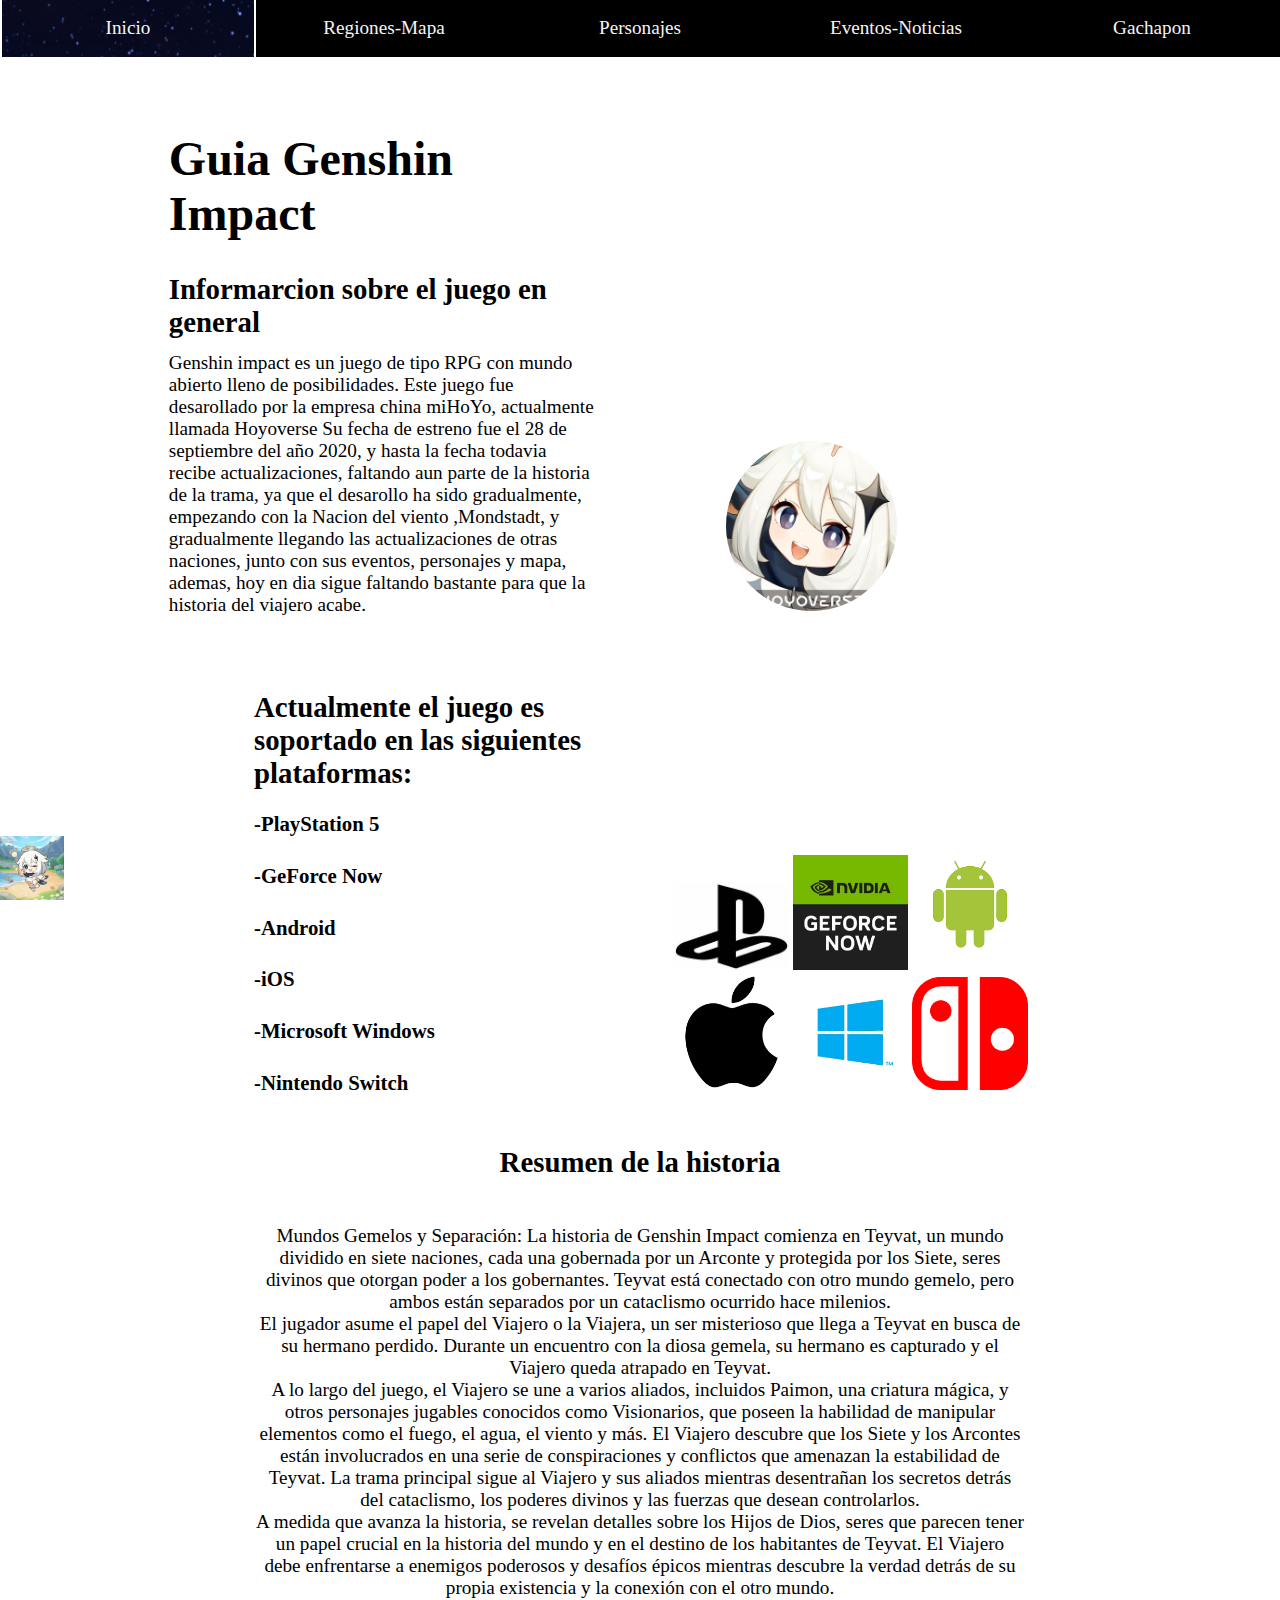
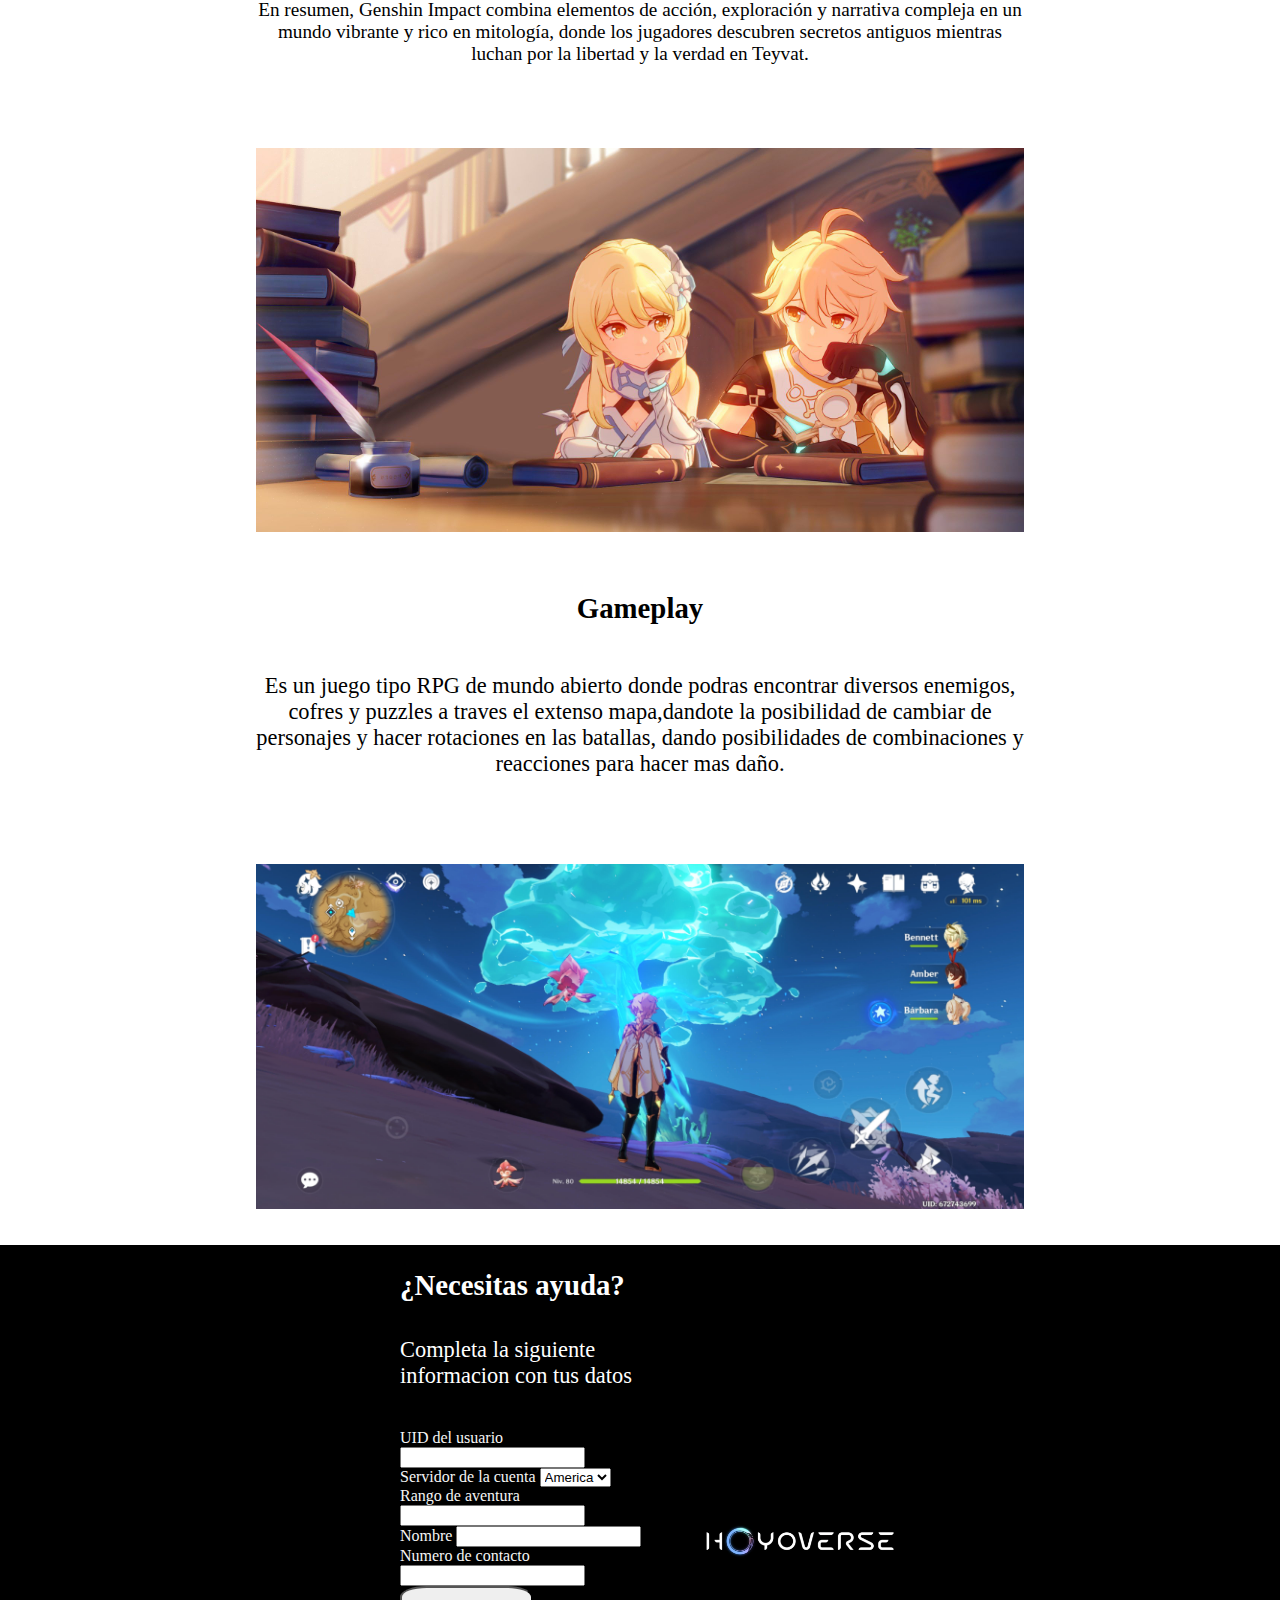
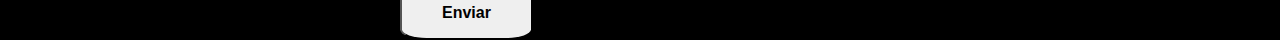
<file: index.html>
<!DOCTYPE html>
<html lang="en">
<head>
    <meta charset="UTF-8">
    <meta name="viewport" content="width=device-width, initial-scale=1.0">
    <title>Guia Genshin</title>
    <link rel="stylesheet" href="css/styles.css">
    <link rel="stylesheet" href="https://cdnjs.cloudflare.com/ajax/libs/font-awesome/6.5.2/css/all.min.css" 
    integrity="sha512-SnH5WK+bZxgPHs44uWIX+LLJAJ9/2PkPKZ5QiAj6Ta86w+fsb2TkcmfRyVX3pBnMFcV7oQPJkl9QevSCWr3W6A==" 
    crossorigin="anonymous" referrerpolicy="no-referrer" />
    <link class="radio" rel="shortcut icon" href="img/logo.jpg">
</head>
<body>
    <nav class="menu">
        <input type="checkbox" id="menu-toggle">
        <label for="menu-toggle" class="menu-icon">&#9776;</label>
        <ul class="menu-items">
            <li><a href="index.html" class="activado">Inicio</a></li>
            <li><a href="mapa.html">Regiones-Mapa</a></li>
            <li><a href="personajes.html">Personajes</a></li>
            <li><a href="eventos_noticias.html">Eventos-Noticias</a></li>
            <li><a href="gachapon.html">Gachapon</a></li>
        </ul>
    </nav>

    <section class="row1">
        <div class="col2">
            <h1>Guia Genshin Impact</h1>
            <h2>Informarcion sobre el juego en general</h2>
            <p>Genshin impact es un juego de tipo RPG con mundo abierto lleno de posibilidades.
                Este juego fue desarollado por la empresa china miHoYo, actualmente llamada Hoyoverse
                Su fecha de estreno fue el 28 de septiembre del año 2020, y hasta la fecha todavia recibe 
                actualizaciones, faltando aun parte de la historia de la trama, ya que el desarollo ha sido 
                gradualmente, empezando con la Nacion del viento ,Mondstadt, y gradualmente llegando las 
                actualizaciones de otras naciones, junto con sus eventos, personajes y mapa, ademas, hoy en 
                dia sigue faltando bastante para que la historia del viajero acabe.
            </p>
        </div>
        <div class="col2" class="moverr"><img class="img" src="img/logo.jpg" alt=""></div>
    </section>

    <section class="row2">
        <div class="colum2" class="subir">
            <h2>Actualmente el juego es soportado en las siguientes plataformas:</h2>
            <h4>-PlayStation 5</h4>
            <h4>-GeForce Now</h4>
            <h4>-Android</h4>
            <h4>-iOS</h4>
            <h4>-Microsoft Windows</h4>
            <h4>-Nintendo Switch</h4>
        </div>
        <div class="colum2" class="subir">
            <div class="imagenes"><img src="img/ps55.png" alt=""></div>
            <div class="imagenes"><img src="img/force.png" alt=""></div>
            <div class="imagenes"><img src="img/android.png" alt=""></div>
            <div class="imagenes"><img src="img/ios.png" alt=""></div>
            <div class="imagenes"><img src="img/windows.png" alt=""></div>
            <div class="imagenes"><img src="img/nintendo.png" alt=""></div>
        </div>
    </section>
    
    <section>
        <h2>Resumen de la historia</h2>
        <div class="columnas2">
        <p class="Historia">Mundos Gemelos y Separación:
            La historia de Genshin Impact comienza en Teyvat, un mundo dividido en siete naciones, cada una gobernada por un Arconte y protegida por los Siete,
             seres divinos que otorgan poder a los gobernantes. 
            Teyvat está conectado con otro mundo gemelo, pero ambos están separados por un cataclismo ocurrido hace milenios.
            <br>
            El jugador asume el papel del Viajero o la Viajera, un ser misterioso que llega a Teyvat en busca de su hermano perdido. Durante un encuentro con la diosa gemela, 
            su hermano es capturado y el Viajero queda atrapado en Teyvat.
            <br>
            A lo largo del juego, el Viajero se une a varios aliados, incluidos Paimon, una criatura mágica, y otros personajes jugables conocidos como Visionarios, que poseen 
            la habilidad de manipular elementos como el fuego, el agua, el viento y más.
            
            El Viajero descubre que los Siete y los Arcontes están involucrados en una serie de conspiraciones y conflictos que amenazan la estabilidad de Teyvat. La trama principal 
            sigue al Viajero y sus aliados mientras desentrañan los secretos detrás del cataclismo, los poderes divinos y las fuerzas que desean controlarlos.
            <br>
            A medida que avanza la historia, se revelan detalles sobre los Hijos de Dios, seres que parecen tener un papel crucial en la historia del mundo y en el destino de los 
            habitantes de Teyvat. El Viajero debe enfrentarse a enemigos poderosos y desafíos épicos mientras descubre la verdad detrás de su propia existencia y la conexión con el 
            otro mundo.
            <br>
            En resumen, Genshin Impact combina elementos de acción, exploración y narrativa compleja en un mundo vibrante y rico en mitología, donde los jugadores descubren 
            secretos antiguos mientras luchan por la libertad y la verdad en Teyvat.</p>
        </div>
        <div class="columnas2"><img src="img/aetherlumine.png" alt=""></div>
    </section>
    <section>
        <h2>Gameplay</h2>
        <div class="columnas2">
            <p>Es un juego tipo RPG de mundo abierto donde podras encontrar diversos enemigos, cofres y puzzles a traves el extenso mapa,dandote la posibilidad de cambiar de personajes
                y hacer rotaciones en las batallas, dando posibilidades de combinaciones y reacciones para hacer mas daño.
            </p>
        </div>
        <div class="columnas2"><img src="img/idk.jpg" alt=""></div>
    </section>

    <footer>
        <div class="columnasfooter">
            <h2 class="blanco">¿Necesitas ayuda?</h2>
            <br>
            <p class="blanco">Completa la siguiente informacion con tus datos</p>
            <br>
            <label for="UID">UID del usuario</label>
            <input type="number" id="UID">
            <br>
            <label for="servidor">Servidor de la cuenta</label>
            <select name="servidor" id="servidor">
                <option value="America">America</option>
                <option value="Europa">Europa</option>
                <option value="Asia">Asia</option>
            </select>
            <br>
            <label for="rango">Rango de aventura</label>
            <input type="number" id="rango">
            <br>
            <label for="nombre">Nombre</label>
            <input type="text" id="nombre">
            <br>
            <label for="numero">Numero de contacto</label>
            <input type="number" id="celular">
            <br>
            <button><a href="enviado.html">Enviar</a></button></div>
        </div>
        <div class="columnasfooter"><img src="img/hoyoverse.png" alt=""></div>

    </footer>
    <div class="paimon">
    <img class="paimonmover"src="img/paimonmover.png" alt="">
    </div>




    <footer class="footercel">
        <h2 class="blanco">¿Necesitas ayuda?</h2>
            <br>
            <p class="blanco">Completa la siguiente informacion con tus datos</p>
            <br>
            <label for="UID">UID del usuario</label>
            <input type="number" id="UID">
            <br>
            <label for="servidor">Servidor de la cuenta</label>
            <select name="servidor" id="servidor">
                <option value="America">America</option>
                <option value="Europa">Europa</option>
                <option value="Asia">Asia</option>
            </select>
            <br>
            <label for="rango">Rango de aventura</label>
            <input type="number" id="rango">
            <br>
            <label for="nombre">Nombre</label>
            <input type="text" id="nombre">
            <br>
            <label for="numero">Numero de contacto</label>
            <input type="number" id="celular">
            <br>
            <button><a href="enviado.html">Enviar</a></button></div>
    </footer>
</body>



</html>
</file>
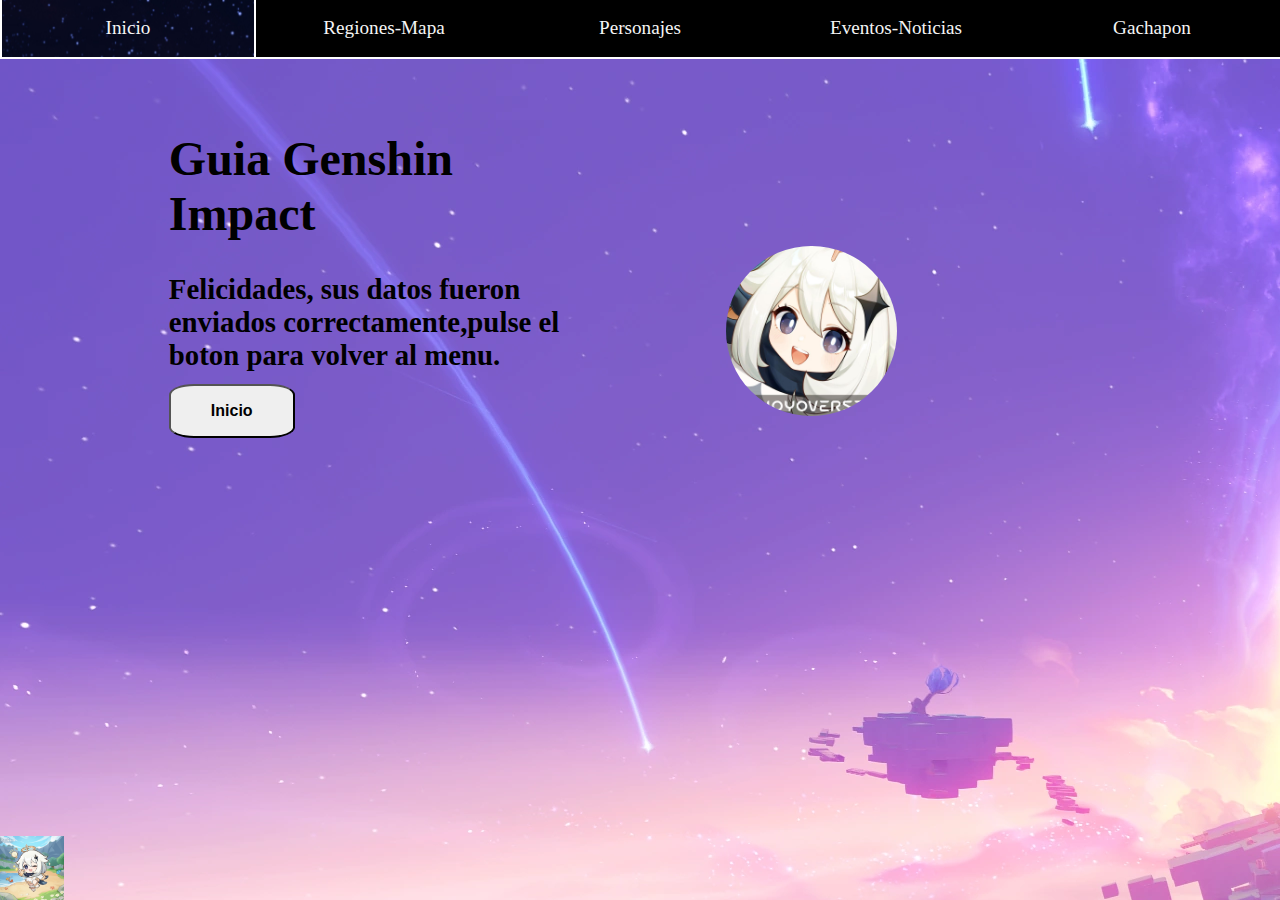
<file: enviado.html>
<!DOCTYPE html>
<html lang="en">
<head>
    <meta charset="UTF-8">
    <meta name="viewport" content="width=device-width, initial-scale=1.0">
    <title>Guia Genshin</title>
    <link rel="stylesheet" href="css/styles.css">
    <link rel="stylesheet" href="https://cdnjs.cloudflare.com/ajax/libs/font-awesome/6.5.2/css/all.min.css" 
    integrity="sha512-SnH5WK+bZxgPHs44uWIX+LLJAJ9/2PkPKZ5QiAj6Ta86w+fsb2TkcmfRyVX3pBnMFcV7oQPJkl9QevSCWr3W6A==" 
    crossorigin="anonymous" referrerpolicy="no-referrer" />
    <link class="radio" rel="shortcut icon" href="img/logo.jpg">
</head>
<body class="background">
    <nav class="menu">
        <input type="checkbox" id="menu-toggle">
        <label for="menu-toggle" class="menu-icon">&#9776;</label>
        <ul class="menu-items">
            <li><a href="index.html" class="activado">Inicio</a></li>
            <li><a href="mapa.html">Regiones-Mapa</a></li>
            <li><a href="personajes.html">Personajes</a></li>
            <li><a href="eventos_noticias.html">Eventos-Noticias</a></li>
            <li><a href="gachapon.html">Gachapon</a></li>
        </ul>
    </nav>
    <section class="row1">
        <div class="col2">
            <h1>Guia Genshin Impact</h1>
            <h2>Felicidades, sus datos fueron enviados correctamente,pulse el boton para volver al menu.</h2>
            <br>
            <button><a href="index.html">Inicio</a></button>
        </div>
        <div class="col2" class="moverr"><img class="img" src="img/logo.jpg" alt=""></div>
    </section>
    <div class="paimon">
        <img class="paimonmover"src="img/paimonmover.png" alt="">
        </div>
</body>
</html>
</file>
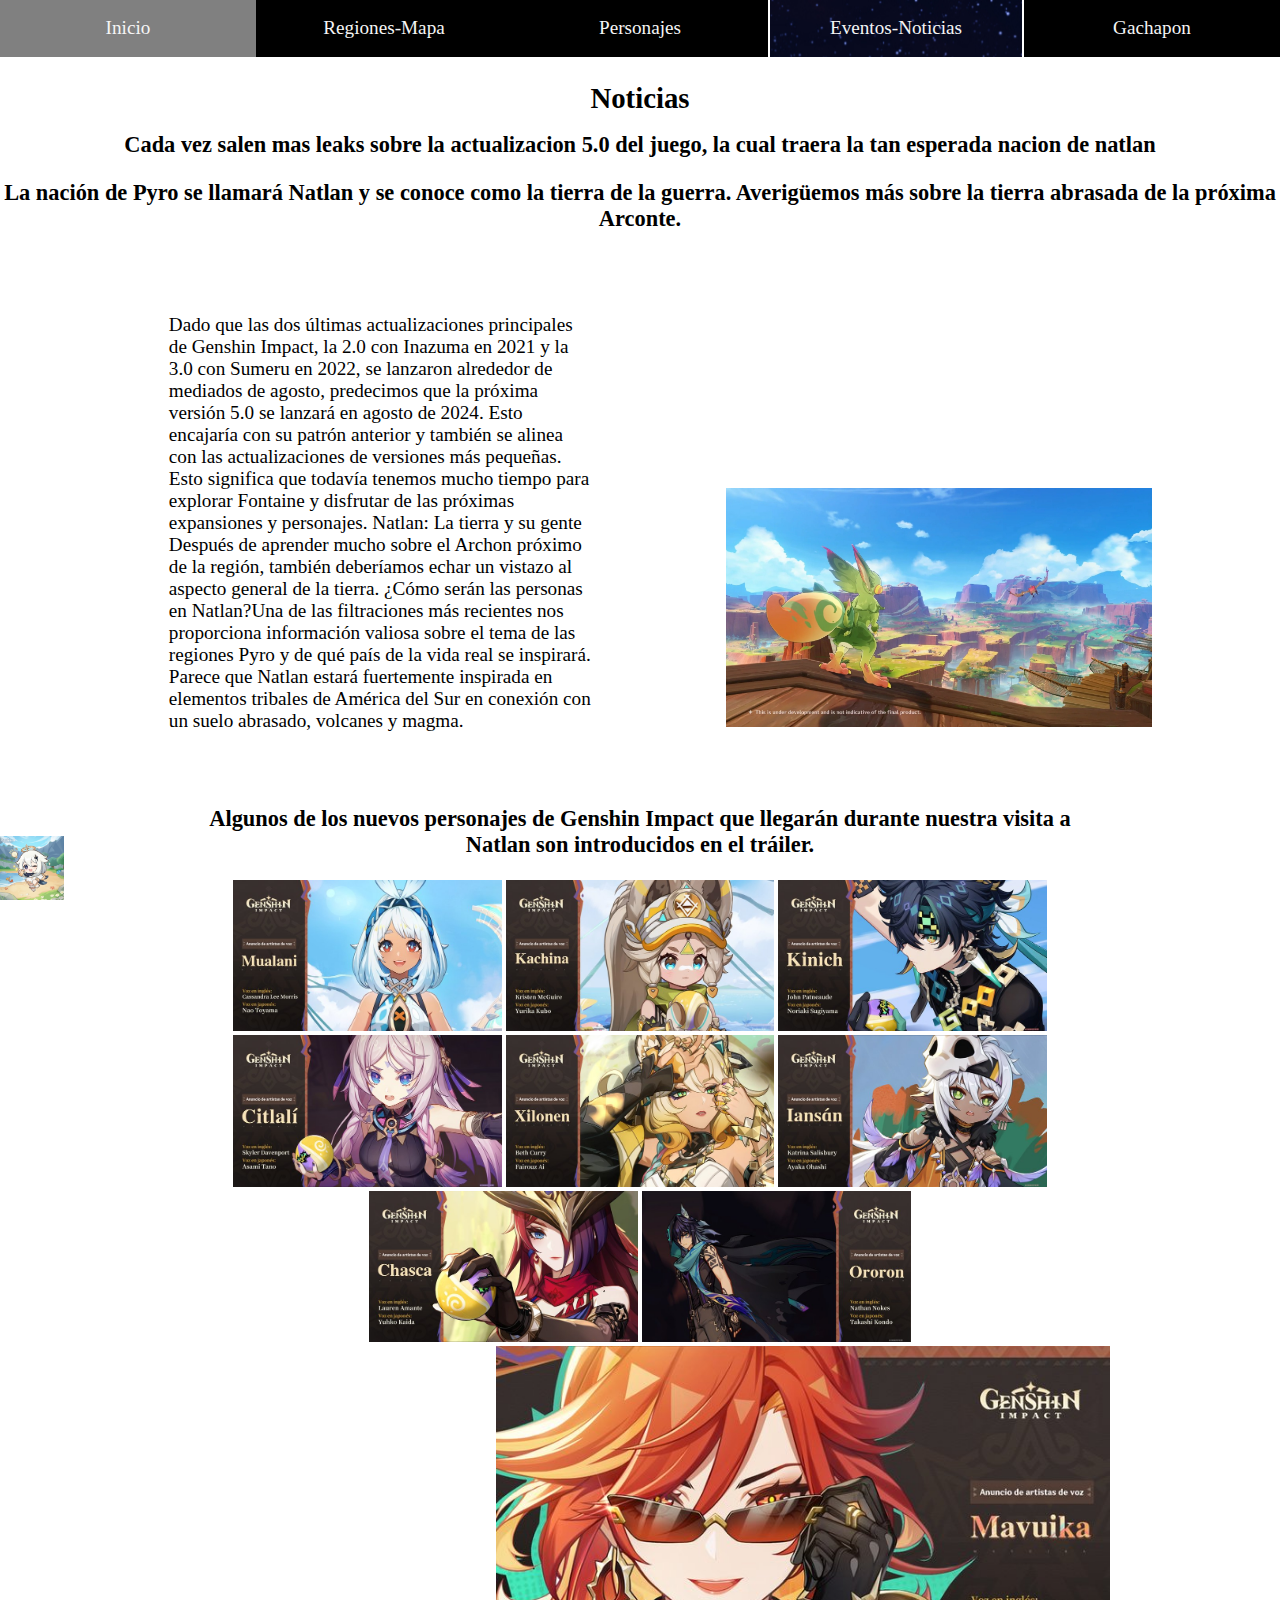
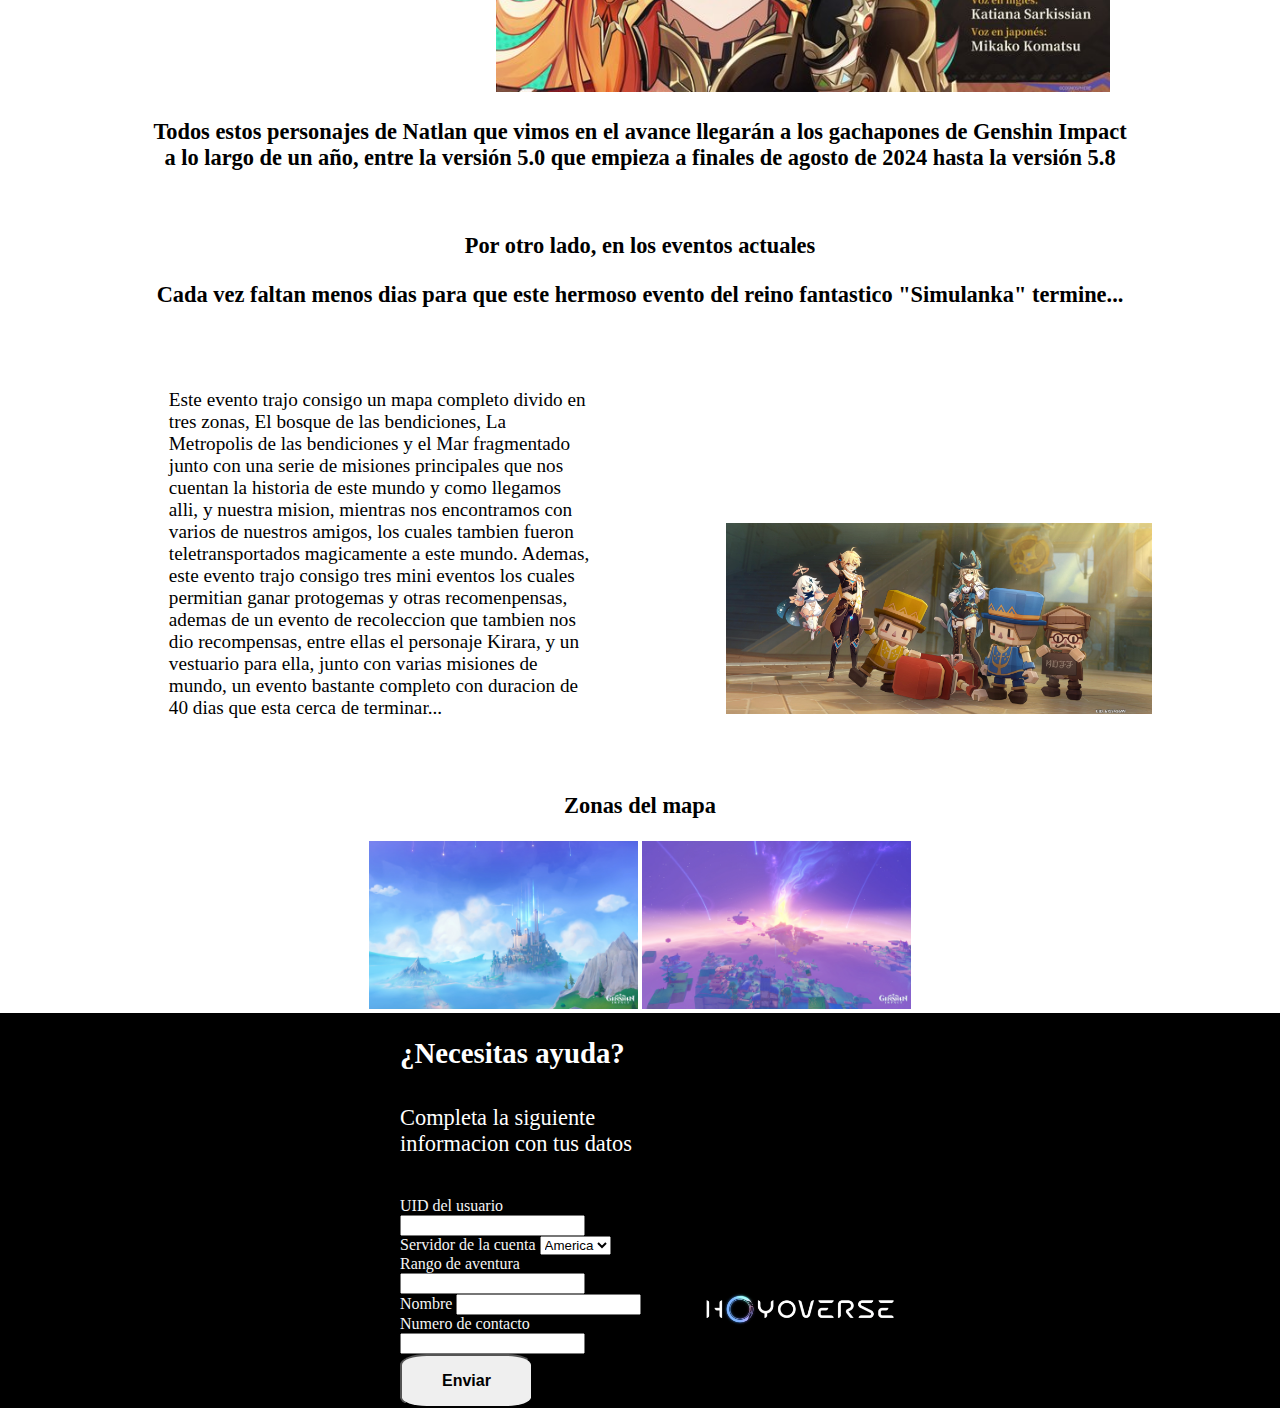
<file: eventos_noticias.html>
<!DOCTYPE html>
<html lang="en">
<head>
    <meta charset="UTF-8">
    <meta name="viewport" content="width=device-width, initial-scale=1.0">
    <title>Guia Genshin</title>
    <link rel="stylesheet" href="css/styles.css">
    <link class="radio" rel="shortcut icon" href="img/logo.jpg">
</head>
<body>
    <nav class="menu">
        <input type="checkbox" id="menu-toggle">
        <label for="menu-toggle" class="menu-icon">&#9776;</label>
        <ul class="menu-items">
            <li><a href="index.html">Inicio</a></li>
            <li><a href="mapa.html">Regiones-Mapa</a></li>
            <li><a href="personajes.html">Personajes</a></li>
            <li><a href="eventos_noticias.html" class="activado">Eventos-Noticias</a></li>
            <li><a href="gachapon.html">Gachapon</a></li>
        </ul>
    </nav>
    <h2>Noticias</h2>
    <section>
        <h3>Cada vez salen mas leaks sobre la actualizacion 5.0 del juego, la cual traera la tan esperada nacion de natlan</h3>
        <h3>La nación de Pyro se llamará Natlan y se conoce como la tierra de la guerra. Averigüemos más sobre la tierra abrasada de la próxima Arconte.</h3>
        <section class="row1">
            <div class="col2">
                <p>Dado que las dos últimas actualizaciones principales de Genshin Impact, la 2.0 con Inazuma en 2021 y la 3.0 con Sumeru en 2022,
                     se lanzaron alrededor de mediados de agosto, predecimos que la próxima versión 5.0 se lanzará en agosto de 2024. Esto encajaría con su patrón anterior 
                     y también se alinea con las actualizaciones de versiones más pequeñas. Esto significa que todavía tenemos mucho tiempo para explorar Fontaine y disfrutar
                      de las próximas expansiones y personajes.
                      Natlan: La tierra y su gente Después de aprender mucho sobre el Archon próximo de la región, 
                      también deberíamos echar un vistazo al aspecto general de la tierra. 
                      ¿Cómo serán las personas en Natlan?Una de las filtraciones más recientes nos proporciona información valiosa sobre el tema de las regiones Pyro y de qué país 
                      de la vida real se inspirará. Parece que Natlan estará fuertemente inspirada en elementos tribales de América del Sur en conexión con un suelo abrasado, 
                      volcanes y magma.
                </p>
            </div>
            <div class="col2"><img src="img/natlancito.png" alt="Natlan"></div>
        </section>
    </section>

        <section><div class="col1">
            <h3>Algunos de los nuevos personajes de Genshin Impact que llegarán durante nuestra visita a Natlan son introducidos en el tráiler.</h3>
            <div class="imagenes"><img src="img/1.png" alt=""></div>
            <div class="imagenes"><img src="img/2.png" alt=""></div>
            <div class="imagenes"><img src="img/3.png" alt=""></div>
            <div class="imagenes"><img src="img/4.png" alt=""></div>
            <div class="imagenes"><img src="img/5.png" alt=""></div>
            <div class="imagenes"><img src="img/real6.png" alt=""></div>
            <div class="imagenes"><img src="img/7.png" alt=""></div>
            <div class="imagenes"><img src="img/8.png" alt=""></div>
        </div></section>
        <div class="mavuika"><img src="img/9.png" alt=""></div>
    <h3>Todos estos personajes de Natlan que vimos en el avance llegarán a los gachapones de Genshin Impact
        <br> a lo largo de un año, 
        entre la versión 5.0 que empieza a finales de agosto de 2024 hasta la versión 5.8</h3>
        <br>
        <section>
            <h3>Por otro lado, en los eventos actuales</h3>
            <h3>Cada vez faltan menos dias para que este hermoso evento del reino fantastico "Simulanka" termine...</h3>
            <section class="row1">
                <div class="col2">
                    <p>Este evento trajo consigo un mapa completo divido en tres zonas, El bosque de las bendiciones, La Metropolis de las bendiciones y  el Mar fragmentado
                        junto con una serie de misiones principales que nos cuentan la historia de este mundo y como llegamos alli, y nuestra mision, mientras nos encontramos con
                        varios de nuestros amigos, los cuales tambien fueron teletransportados magicamente a este mundo.
                        Ademas, este evento trajo consigo tres mini eventos los cuales permitian ganar protogemas y otras recomenpensas, ademas de un evento de recoleccion que tambien nos dio
                        recompensas, entre ellas el personaje Kirara, y un vestuario para ella, junto con varias misiones de mundo, un evento bastante completo con duracion de 40 dias
                        que esta cerca de terminar...
                    </p>
                </div>
                <div class="col2"><img src="img/eventos2.jpg" alt="Natlan"></div>
            </section>
        </section>
        <section><div class="col1">
            <h3>Zonas del mapa</h3>
            <div class="imagenes"><img src="img/metropolis.png" alt=""></div>
            <div class="imagenes"><img src="img/mar.png" alt=""></div>
        </div></section>



        <footer>
            <div class="columnasfooter">
                <h2 class="blanco">¿Necesitas ayuda?</h2>
                <br>
                <p class="blanco">Completa la siguiente informacion con tus datos</p>
                <br>
                <label for="UID">UID del usuario</label>
                <input type="number" id="UID">
                <br>
                <label for="servidor">Servidor de la cuenta</label>
                <select name="servidor" id="servidor">
                    <option value="America">America</option>
                    <option value="Europa">Europa</option>
                    <option value="Asia">Asia</option>
                </select>
                <br>
                <label for="rango">Rango de aventura</label>
                <input type="number" id="rango">
                <br>
                <label for="nombre">Nombre</label>
                <input type="text" id="nombre">
                <br>
                <label for="numero">Numero de contacto</label>
                <input type="number" id="celular">
                <br>
                <button><a href="enviado.html">Enviar</a></button></div>
            </div>
            <div class="columnasfooter"><img src="img/hoyoverse.png" alt=""></div>
    
        </footer>
    <div class="paimon">
    <img class="paimonmover"src="img/paimonmover.png" alt="">
    </div>

    <footer class="footercel">
        <h2 class="blanco">¿Necesitas ayuda?</h2>
            <br>
            <p class="blanco">Completa la siguiente informacion con tus datos</p>
            <br>
            <label for="UID">UID del usuario</label>
            <input type="number" id="UID">
            <br>
            <label for="servidor">Servidor de la cuenta</label>
            <select name="servidor" id="servidor">
                <option value="America">America</option>
                <option value="Europa">Europa</option>
                <option value="Asia">Asia</option>
            </select>
            <br>
            <label for="rango">Rango de aventura</label>
            <input type="number" id="rango">
            <br>
            <label for="nombre">Nombre</label>
            <input type="text" id="nombre">
            <br>
            <label for="numero">Numero de contacto</label>
            <input type="number" id="celular">
            <br>
            <button><a href="enviado.html">Enviar</a></button></div>
    </footer>
</body>
</html>
</file>
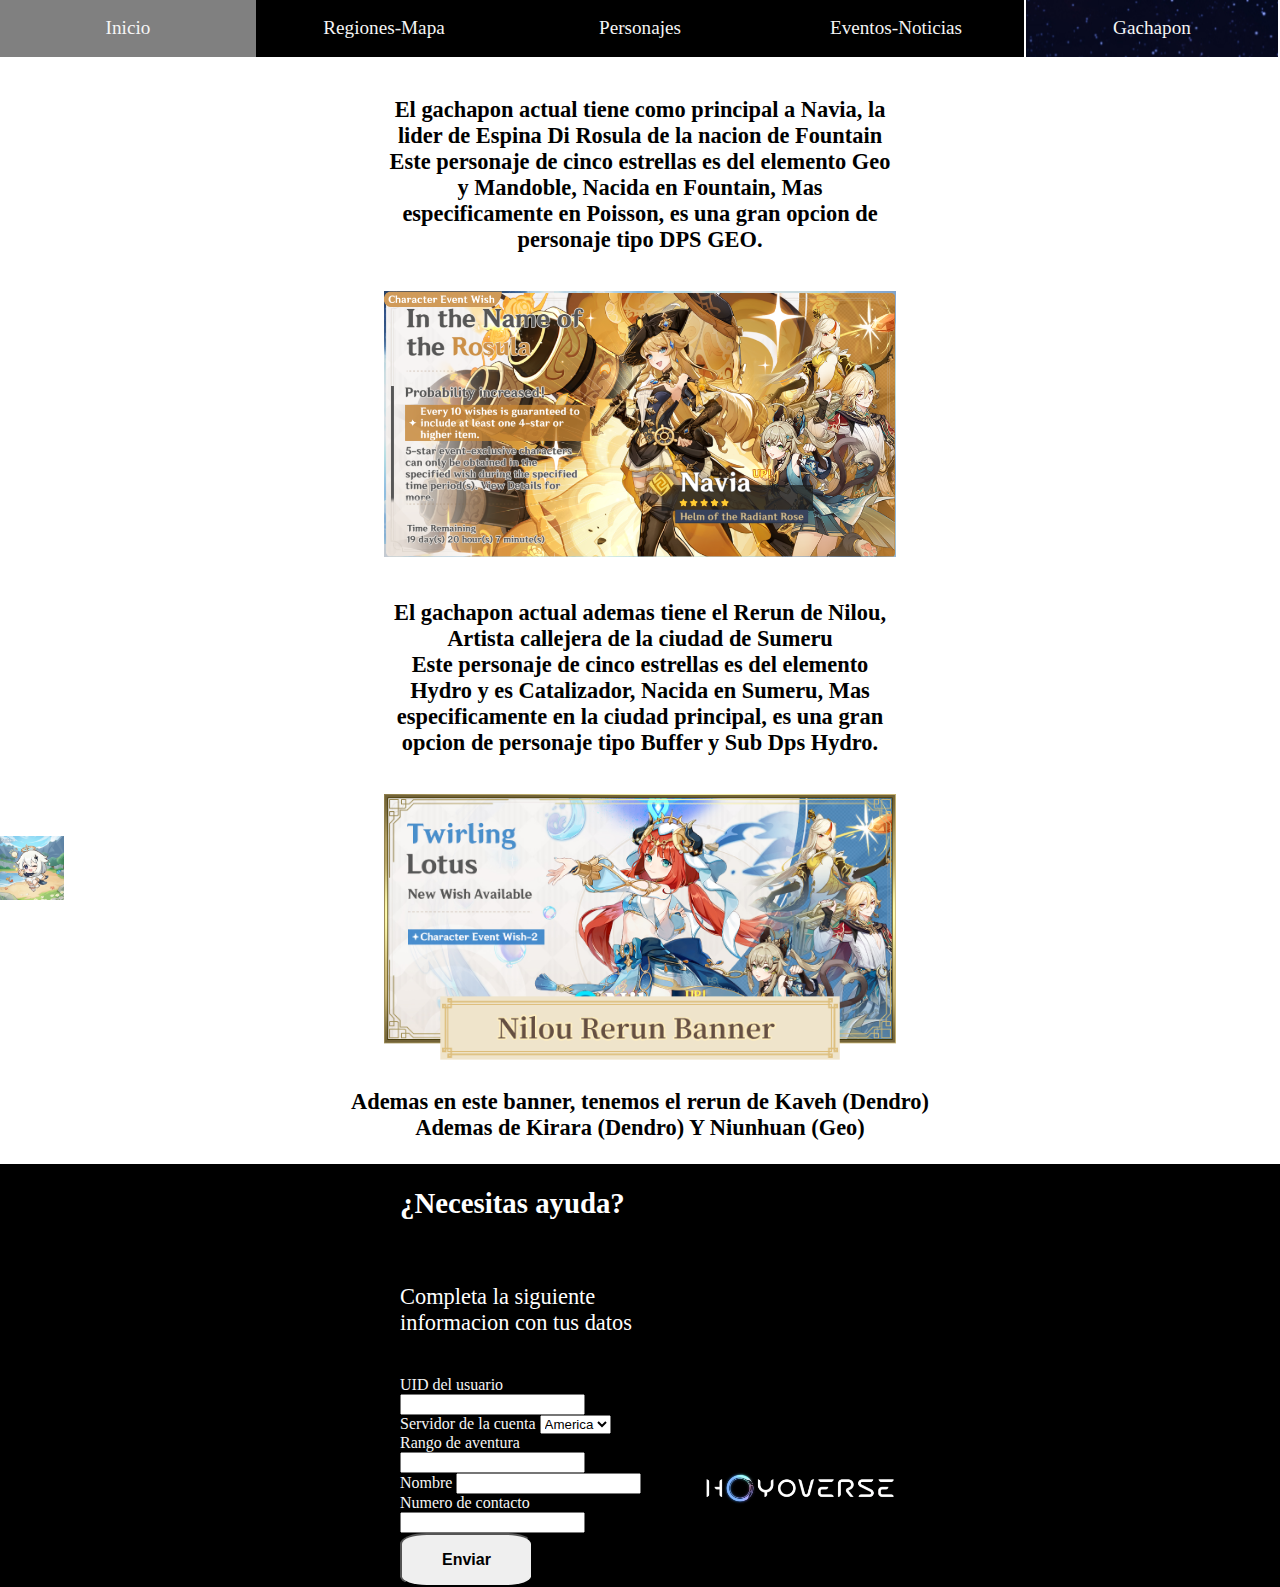
<file: gachapon.html>
<!DOCTYPE html>
<html lang="en">
<head>
    <meta charset="UTF-8">
    <meta name="viewport" content="width=device-width, initial-scale=1.0">
    <title>Guia Genshin</title>
    <link rel="stylesheet" href="css/styles.css">
    <link class="radio" rel="shortcut icon" href="img/logo.jpg">
</head>
<body class="fondogacha">
    <nav class="menu">
        <input type="checkbox" id="menu-toggle">
        <label for="menu-toggle" class="menu-icon">&#9776;</label>
        <ul class="menu-items">
            <li><a href="index.html">Inicio</a></li>
            <li><a href="mapa.html">Regiones-Mapa</a></li>
            <li><a href="personajes.html">Personajes</a></li>
            <li><a href="eventos_noticias.html">Eventos-Noticias</a></li>
            <li><a href="gachapon.html" class="activado">Gachapon</a></li>
        </ul>
    </nav>
    <section>
        <div class="columnasgacha2">
                <h3>El gachapon actual tiene como principal a Navia, la lider de Espina Di Rosula de la nacion de Fountain
        <br>
        Este personaje de cinco estrellas es del elemento Geo y Mandoble, Nacida en Fountain, Mas especificamente en Poisson, es una gran opcion de personaje tipo DPS GEO.</h3>
        </div>
            <div><img class="columnasgacha2" src="img/navia.png" alt=""></div>
    </section>

    <section>
        <div class="columnasgacha2">
            <h3>El gachapon actual ademas tiene el Rerun de Nilou, Artista callejera de la ciudad de Sumeru
                <br>
                Este personaje de cinco estrellas es del elemento Hydro y es Catalizador, Nacida en Sumeru, Mas especificamente en la ciudad principal, es una gran opcion de personaje tipo Buffer y Sub Dps 
                    Hydro.</h3>
        </div>
            <div><img class="columnasgacha2" src="img/nilou.png" alt=""></div>
    <h3>Ademas en este banner, tenemos el rerun de Kaveh (Dendro) <br> Ademas de Kirara (Dendro) Y Niunhuan (Geo)</h3>
    </section>
    <footer>
        <div class="columnasfooter">
            <h2 class="blanco">¿Necesitas ayuda?</h2>
            <br>
            <p class="blanco">Completa la siguiente informacion con tus datos</p>
            <br>
            <label for="UID">UID del usuario</label>
            <input type="number" id="UID">
            <br>
            <label for="servidor">Servidor de la cuenta</label>
            <select name="servidor" id="servidor">
                <option value="America">America</option>
                <option value="Europa">Europa</option>
                <option value="Asia">Asia</option>
            </select>
            <br>
            <label for="rango">Rango de aventura</label>
            <input type="number" id="rango">
            <br>
            <label for="nombre">Nombre</label>
            <input type="text" id="nombre">
            <br>
            <label for="numero">Numero de contacto</label>
            <input type="number" id="celular">
            <br>
            <button><a href="enviado.html">Enviar</a></button></div>
        </div>
        <div class="columnasfooter"><img src="img/hoyoverse.png" alt=""></div>

    </footer>
    <div class="paimon">
    <img class="paimonmover"src="img/paimonmover.png" alt="">
    </div>







    <footer class="footercel">
        <h2 class="blanco">¿Necesitas ayuda?</h2>
            <br>
            <p class="blanco">Completa la siguiente informacion con tus datos</p>
            <br>
            <label for="UID">UID del usuario</label>
            <input type="number" id="UID">
            <br>
            <label for="servidor">Servidor de la cuenta</label>
            <select name="servidor" id="servidor">
                <option value="America">America</option>
                <option value="Europa">Europa</option>
                <option value="Asia">Asia</option>
            </select>
            <br>
            <label for="rango">Rango de aventura</label>
            <input type="number" id="rango">
            <br>
            <label for="nombre">Nombre</label>
            <input type="text" id="nombre">
            <br>
            <label for="numero">Numero de contacto</label>
            <input type="number" id="celular">
            <br>
            <button><a href="enviado.html">Enviar</a></button></div>
    </footer>
</body>
</html>
</file>
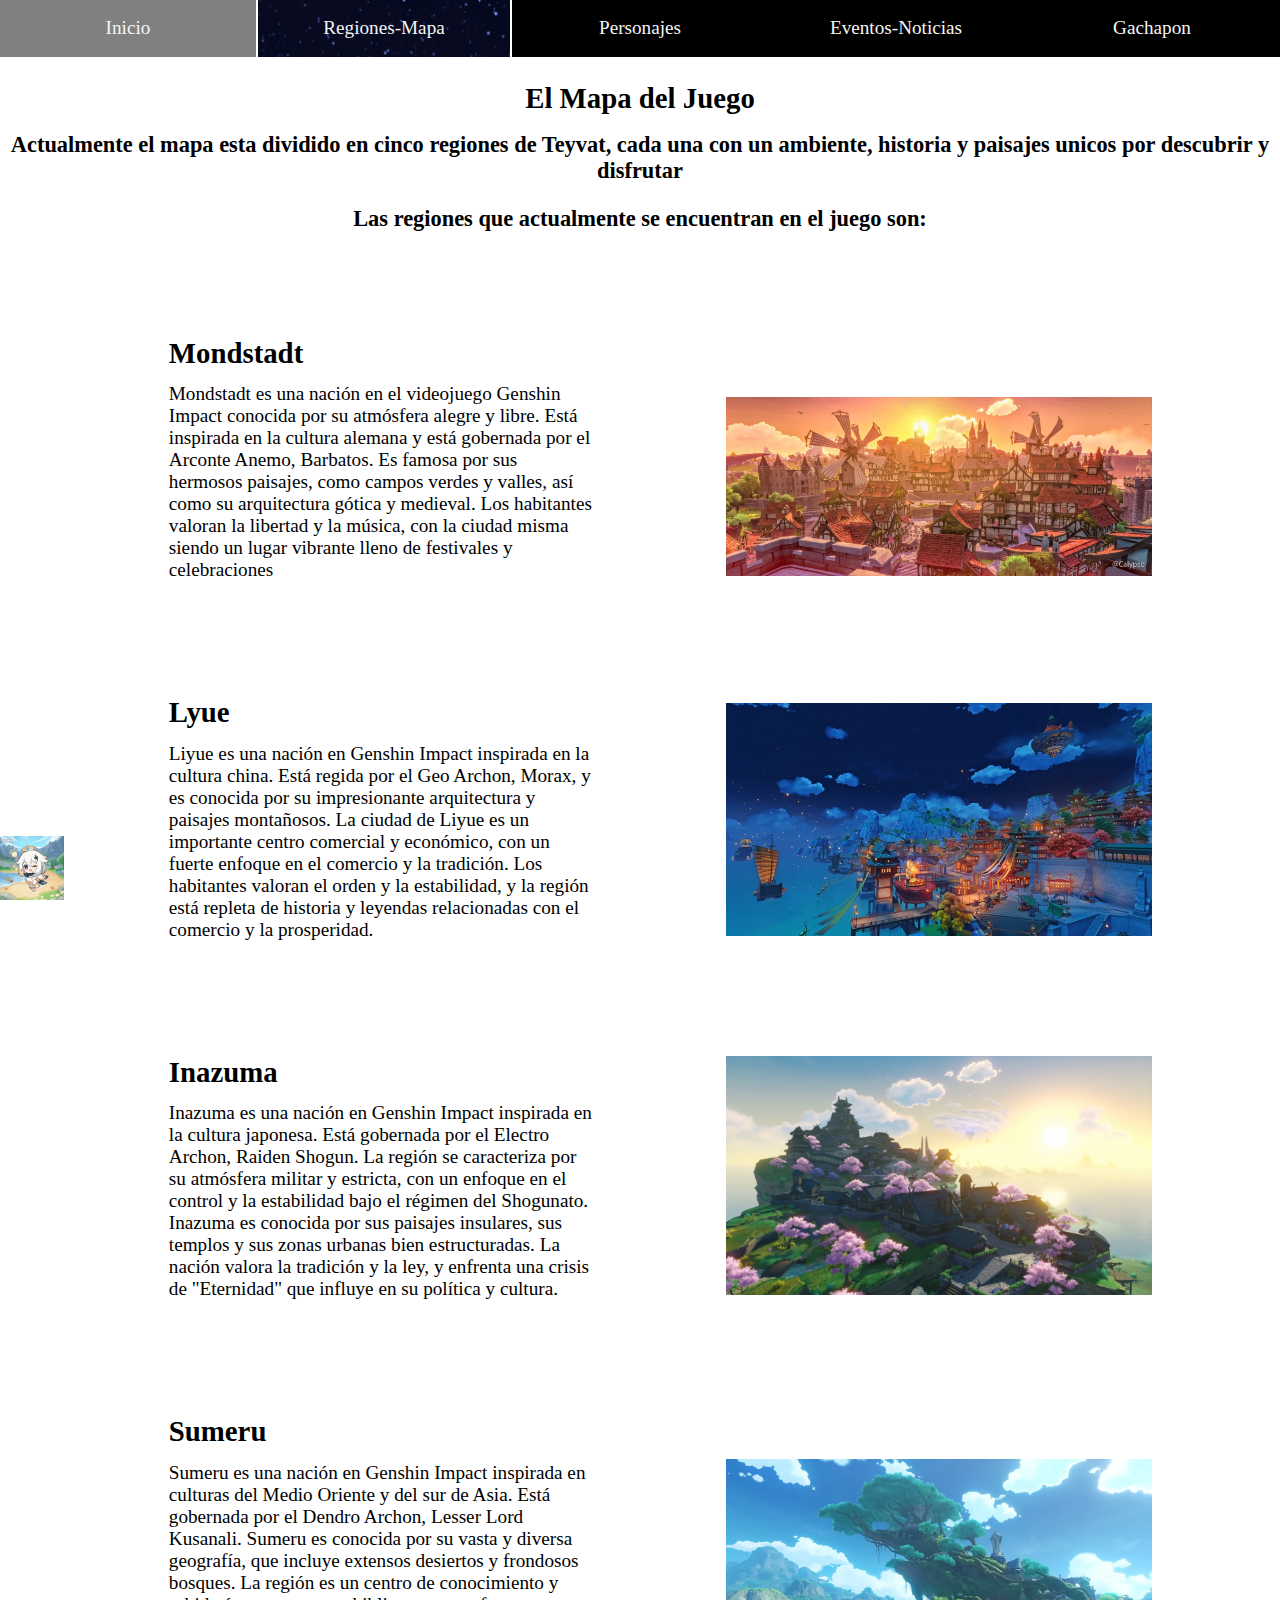
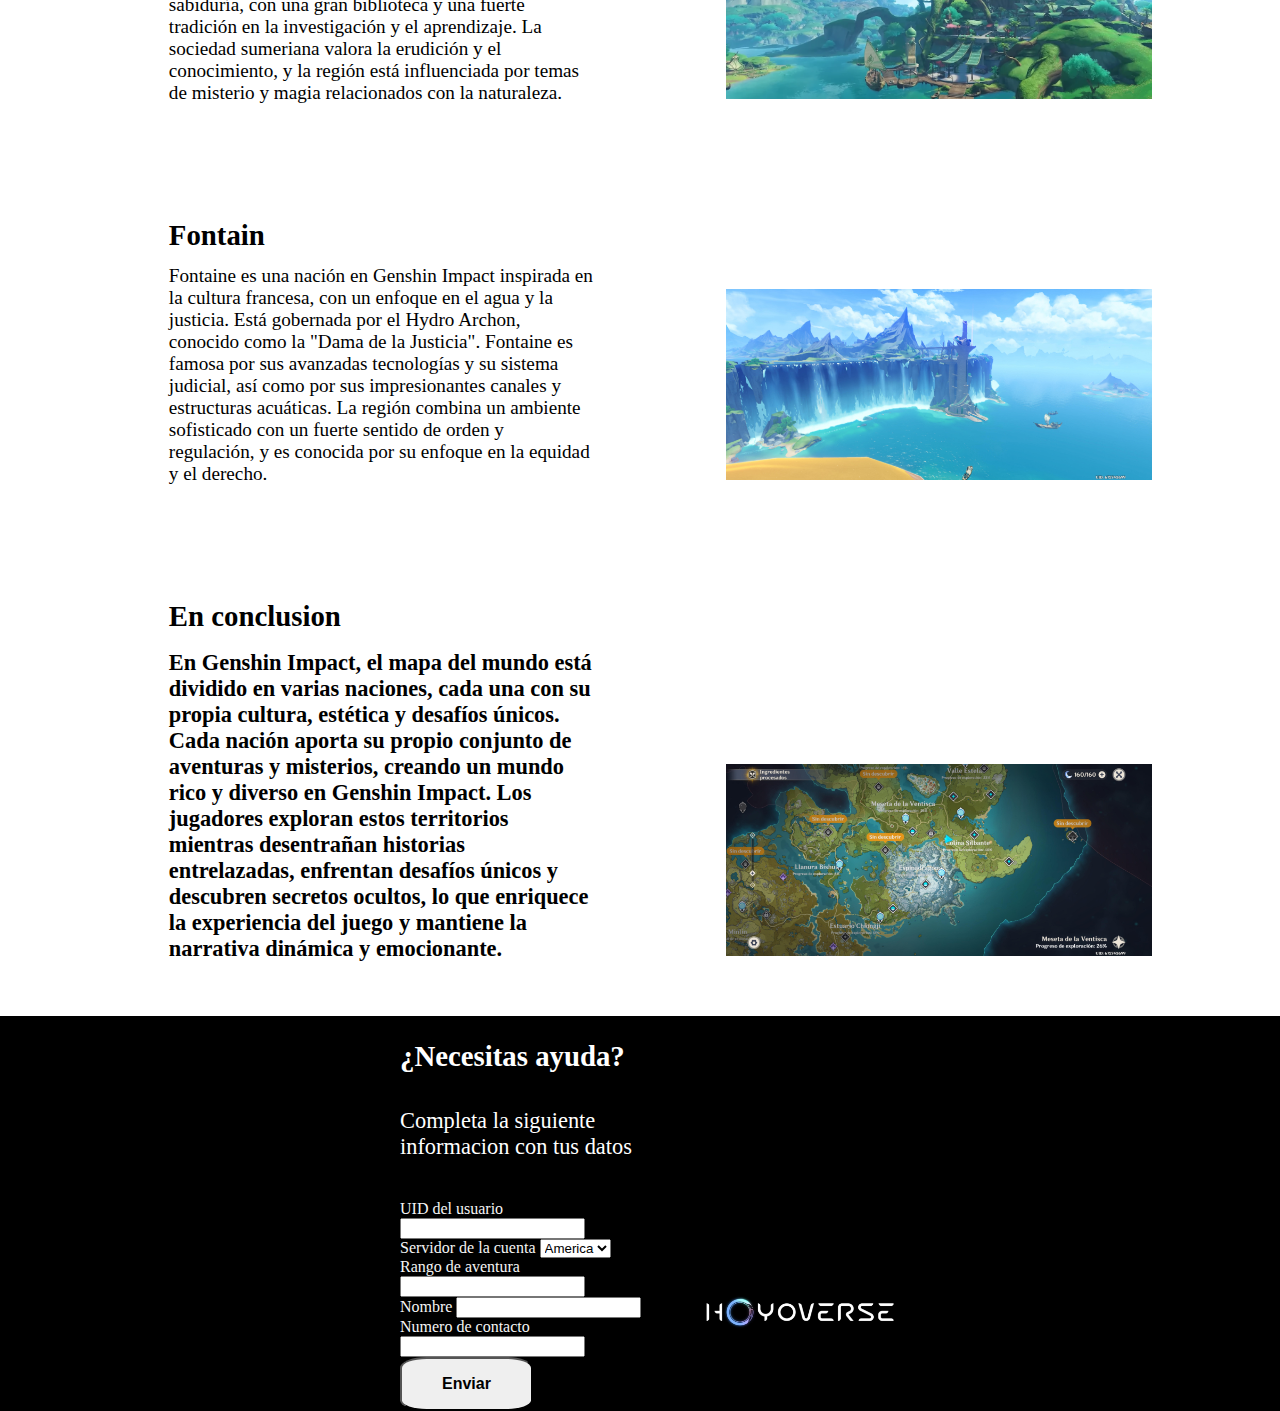
<file: mapa.html>
<!DOCTYPE html>
<html lang="en">
<head>
    <meta charset="UTF-8">
    <meta name="viewport" content="width=device-width, initial-scale=1.0">
    <title>Guia Genshin</title>
    <link rel="stylesheet" href="css/styles.css">
    <link class="radio" rel="shortcut icon" href="img/logo.jpg">
</head>
<body>
    <nav class="menu">
        <input type="checkbox" id="menu-toggle">
        <label for="menu-toggle" class="menu-icon">&#9776;</label>
        <ul class="menu-items">
            <li><a href="index.html">Inicio</a></li>
            <li><a href="mapa.html" class="activado">Regiones-Mapa</a></li>
            <li><a href="personajes.html">Personajes</a></li>
            <li><a href="eventos_noticias.html">Eventos-Noticias</a></li>
            <li><a href="gachapon.html">Gachapon</a></li>
        </ul>
    </nav>
    <h2>El Mapa del Juego</h2>
    <h3>Actualmente el mapa esta dividido en cinco regiones de Teyvat, cada una con un ambiente, historia y paisajes unicos por descubrir y disfrutar</h3>
    <h3>Las regiones que actualmente se encuentran en el juego son:</h3>
    <br>
    <section class="row1">
        <div class="col2">
            <h2 class="agrandar">Mondstadt</h2>
            <p class="agrandar">
                Mondstadt es una nación en el videojuego Genshin Impact conocida por su atmósfera alegre y libre. Está inspirada en la cultura alemana y está gobernada por el 
                 Arconte Anemo, Barbatos. Es famosa por sus hermosos paisajes, como campos verdes y valles, así como su arquitectura gótica y medieval. 
                Los habitantes valoran la libertad y la música, con la ciudad misma siendo un lugar vibrante lleno de festivales y celebraciones
            </p>
        </div>
        <div class="col2"><img src="img/mondstat.png" alt=""></div>
    </section>
    <section class="row1">
        <div class="col2">
            <h2 class="agrandar">Lyue</h2>
            <p class="agrandar">
                Liyue es una nación en Genshin Impact inspirada en la cultura china. Está regida por el Geo Archon, Morax, y es conocida por su impresionante arquitectura y paisajes 
                montañosos. La ciudad de Liyue es un importante centro comercial y económico, con un fuerte enfoque en el comercio y la tradición. 
                Los habitantes valoran el orden y la estabilidad, y la región está repleta de historia y leyendas relacionadas con el comercio y la prosperidad.
            </p>
        </div>
        <div class="col2"><img src="img/lyue.png" alt=""></div>
    </section>
    <section class="row1">
        <div class="col2">
            <h2 class="agrandar">Inazuma</h2>
            <p class="agrandar">
                Inazuma es una nación en Genshin Impact inspirada en la cultura japonesa. Está gobernada por el Electro Archon, Raiden Shogun. 
                La región se caracteriza por su atmósfera militar y estricta, con un enfoque en el control y la estabilidad bajo el régimen del Shogunato. 
                Inazuma es conocida por sus paisajes insulares, sus templos y sus zonas urbanas bien estructuradas. La nación valora la tradición y la ley, 
                y enfrenta una crisis de "Eternidad" que influye en su política y cultura.
            </p>
        </div>
        <div class="col2"><img src="img/inazuma.png" alt=""></div>
    </section>
    <section class="row1">
        <div class="col2">
            <h2 class="agrandar">Sumeru</h2>
            <p class="agrandar">
                Sumeru es una nación en Genshin Impact inspirada en culturas del Medio Oriente y del sur de Asia.
                 Está gobernada por el Dendro Archon, Lesser Lord Kusanali. Sumeru es conocida por su vasta y diversa geografía, que incluye extensos desiertos y frondosos bosques. 
                 La región es un centro de conocimiento y sabiduría, con una gran biblioteca y una fuerte tradición en la investigación y el aprendizaje. 
                 La sociedad sumeriana valora la erudición y el conocimiento, y la región está influenciada por temas de misterio y magia relacionados con la naturaleza.
            </p>
        </div>
        <div class="col2"><img src="img/sumeru.png" alt=""></div>
    </section>
    <section class="row1">
        <div class="col2">
            <h2 class="agrandar">Fontain</h2>
            <p class="agrandar">
                Fontaine es una nación en Genshin Impact inspirada en la cultura francesa, con un enfoque en el agua y la justicia. 
                Está gobernada por el Hydro Archon, conocido como la "Dama de la Justicia". Fontaine es famosa por sus avanzadas tecnologías y su sistema judicial, 
                así como por sus impresionantes canales y estructuras acuáticas. La región combina un ambiente sofisticado con un fuerte sentido de orden y regulación, 
                y es conocida por su enfoque en la equidad y el derecho.
            </p>
        </div>
        <div class="col2"><img src="img/fountain.jpg" alt=""></div>
    </section>
    <section class="row1">
        <div class="col2">
            <h2>En conclusion</h2>
            <h3>En Genshin Impact, el mapa del mundo está dividido en varias naciones, cada una con su propia cultura, estética y desafíos únicos.
                Cada nación aporta su propio conjunto de aventuras y misterios, creando un mundo rico y diverso en Genshin Impact. Los jugadores exploran estos territorios mientras 
                desentrañan historias entrelazadas, enfrentan desafíos únicos y descubren secretos ocultos, lo que enriquece la experiencia del juego y mantiene la narrativa dinámica y 
                emocionante.</h3>
        </div>
        <div class="col2"><img  src="img/mapa.png" alt=""></div>
    </section>

    <footer>
        <div class="columnasfooter">
            <h2 class="blanco">¿Necesitas ayuda?</h2>
            <br>
            <p class="blanco">Completa la siguiente informacion con tus datos</p>
            <br>
            <label for="UID">UID del usuario</label>
            <input type="number" id="UID">
            <br>
            <label for="servidor">Servidor de la cuenta</label>
            <select name="servidor" id="servidor">
                <option value="America">America</option>
                <option value="Europa">Europa</option>
                <option value="Asia">Asia</option>
            </select>
            <br>
            <label for="rango">Rango de aventura</label>
            <input type="number" id="rango">
            <br>
            <label for="nombre">Nombre</label>
            <input type="text" id="nombre">
            <br>
            <label for="numero">Numero de contacto</label>
            <input type="number" id="celular">
            <br>
            <button><a href="enviado.html">Enviar</a></button></div>
        </div>
        <div class="columnasfooter"><img src="img/hoyoverse.png" alt=""></div>

    </footer>
    <div class="paimon">
    <img class="paimonmover"src="img/paimonmover.png" alt="">
    </div>





    <footer class="footercel">
        <h2 class="blanco">¿Necesitas ayuda?</h2>
            <br>
            <p class="blanco">Completa la siguiente informacion con tus datos</p>
            <br>
            <label for="UID">UID del usuario</label>
            <input type="number" id="UID">
            <br>
            <label for="servidor">Servidor de la cuenta</label>
            <select name="servidor" id="servidor">
                <option value="America">America</option>
                <option value="Europa">Europa</option>
                <option value="Asia">Asia</option>
            </select>
            <br>
            <label for="rango">Rango de aventura</label>
            <input type="number" id="rango">
            <br>
            <label for="nombre">Nombre</label>
            <input type="text" id="nombre">
            <br>
            <label for="numero">Numero de contacto</label>
            <input type="number" id="celular">
            <br>
            <button><a href="enviado.html">Enviar</a></button></div>
    </footer>
</body>

</html>
</file>
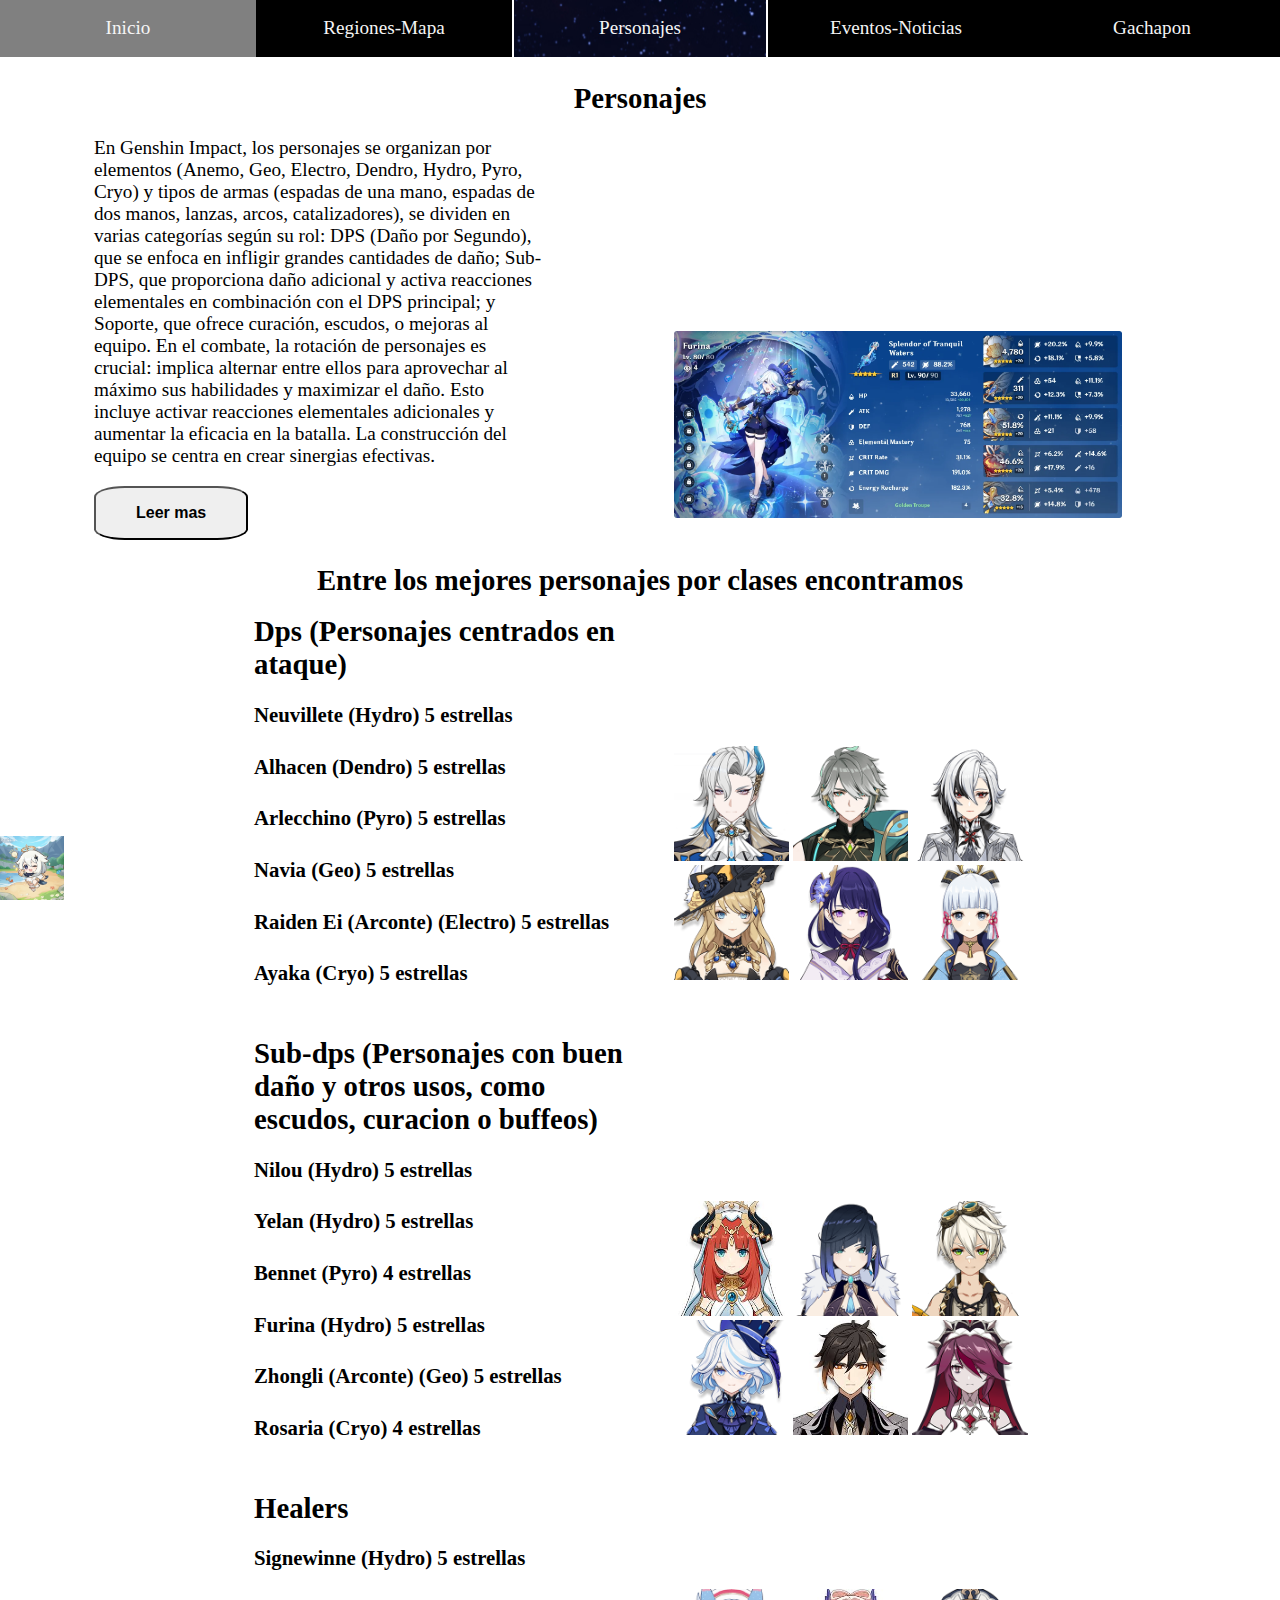
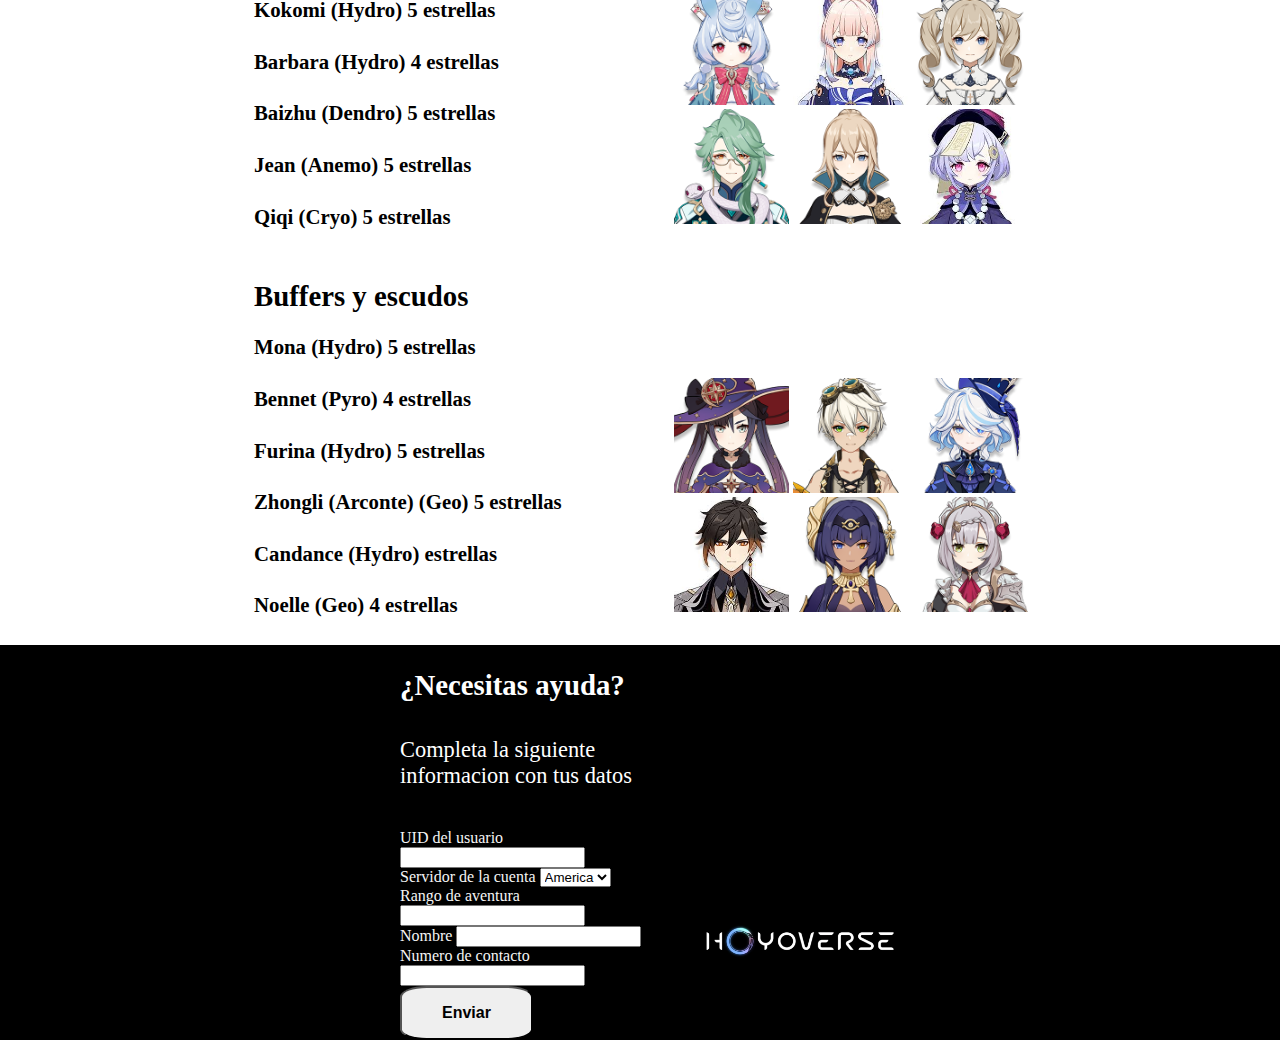
<file: personajes.html>
<!DOCTYPE html>
<html lang="en">
<head>
    <meta charset="UTF-8">
    <meta name="viewport" content="width=device-width, initial-scale=1.0">
    <title>Guia Genshin</title>
    <link rel="stylesheet" href="css/styles.css">
    <link class="radio" rel="shortcut icon" href="img/logo.jpg">
</head>
<body>
    <nav class="menu">
        <input type="checkbox" id="menu-toggle">
        <label for="menu-toggle" class="menu-icon">&#9776;</label>
        <ul class="menu-items">
            <li><a href="index.html">Inicio</a></li>
            <li><a href="mapa.html">Regiones-Mapa</a></li>
            <li><a href="personajes.html" class="activado">Personajes</a></li>
            <li><a href="eventos_noticias.html">Eventos-Noticias</a></li>
            <li><a href="gachapon.html">Gachapon</a></li>
        </ul>
    </nav>
    <h2>Personajes</h2>
    <section>
        <div class="col2"><p>
            En Genshin Impact, los personajes se organizan por elementos 
            (Anemo, Geo, Electro, Dendro, Hydro, Pyro, Cryo) y tipos de armas 
            (espadas de una mano, espadas de dos manos, lanzas, arcos, catalizadores), 
            se dividen en varias categorías según su rol: DPS (Daño por Segundo), que se 
            enfoca en infligir grandes cantidades de daño; Sub-DPS, que proporciona daño adicional y 
            activa reacciones elementales en combinación con el DPS principal; y Soporte, que ofrece curación,
             escudos, o mejoras al equipo. En el combate, la rotación de personajes es crucial: implica alternar entre 
             ellos para aprovechar al máximo sus habilidades y maximizar el daño. Esto incluye activar reacciones elementales
              adicionales y aumentar la eficacia en la batalla. La construcción del equipo se centra en crear sinergias efectivas. </p>
              <button><a href="reacciones.html">Leer mas</a></button>
            </div>
              <div class="col2"><img src="img/stats.png" alt=""></div>
    </section>
    <h2>Entre los mejores personajes por clases encontramos</h2>

    <section class="row2">
        <div class="colum2">
            <h2>Dps (Personajes centrados en ataque) </h2>
            <h4>Neuvillete (Hydro) 5 estrellas</h4>
            <h4>Alhacen (Dendro) 5 estrellas</h4>
            <h4>Arlecchino (Pyro) 5 estrellas</h4>
            <h4>Navia (Geo) 5 estrellas</h4>
            <h4>Raiden Ei (Arconte) (Electro) 5 estrellas</h4>
            <h4>Ayaka (Cryo) 5 estrellas</h4>
        </div>
        <div class="colum2">
            <div class="imagenes"><img src="img/neuvillete.png" alt=""></div>
            <div class="imagenes"><img src="img/alhacen.png" alt=""></div>
            <div class="imagenes"><img src="img/arlecchino.png" alt=""></div>
            <div class="imagenes"><img src="img/navia1.png" alt=""></div>
            <div class="imagenes"><img src="img/raiden.png" alt=""></div>
            <div class="imagenes"><img src="img/ayaka.png" alt=""></div>
        </div>
    </section>
    <section class="row2">
        <div class="colum2">
            <h2>Sub-dps (Personajes con buen daño y otros usos, como escudos, curacion o buffeos) </h2>
            <h4>Nilou (Hydro) 5 estrellas</h4>
            <h4>Yelan (Hydro) 5 estrellas</h4>
            <h4>Bennet (Pyro) 4 estrellas</h4>
            <h4>Furina (Hydro) 5 estrellas</h4>
            <h4>Zhongli (Arconte) (Geo) 5 estrellas</h4>
            <h4>Rosaria (Cryo) 4 estrellas</h4>
        </div>
        <div class="colum2">
            <div class="imagenes"><img src="img/nilou1.png" alt=""></div>
            <div class="imagenes"><img src="img/yelan.png" alt=""></div>
            <div class="imagenes"><img src="img/bennet.png" alt=""></div>
            <div class="imagenes"><img src="img/furina1.png" alt=""></div>
            <div class="imagenes"><img src="img/zhongli.png" alt=""></div>
            <div class="imagenes"><img src="img/rosaria.png" alt=""></div>
        </div>
    </section>

    <section class="row2">
        <div class="colum2">
            <h2>Healers</h2>
            <h4>Signewinne (Hydro) 5 estrellas</h4>
            <h4>Kokomi (Hydro) 5 estrellas</h4>
            <h4>Barbara (Hydro) 4 estrellas</h4>
            <h4>Baizhu (Dendro) 5 estrellas</h4>
            <h4>Jean (Anemo) 5 estrellas</h4>
            <h4>Qiqi (Cryo) 5 estrellas</h4>
        </div>
        <div class="colum2">
            <div class="imagenes"><img src="img/signewinne.png" alt=""></div>
            <div class="imagenes"><img src="img/kokimi.png" alt=""></div>
            <div class="imagenes"><img src="img/barbara.png" alt=""></div>
            <div class="imagenes"><img src="img/baizhu.png" alt=""></div>
            <div class="imagenes"><img src="img/jean.png" alt=""></div>
            <div class="imagenes"><img src="img/qiqi.png" alt=""></div>
        </div>
    </section>
    
        <section class="row2">
            <div class="colum2">
                <h2>Buffers y escudos</h2>
                <h4>Mona (Hydro) 5 estrellas</h4>
                <h4>Bennet (Pyro) 4 estrellas</h4>
                <h4>Furina (Hydro) 5 estrellas</h4>
                <h4>Zhongli (Arconte) (Geo) 5 estrellas</h4>
                <h4>Candance (Hydro)  estrellas</h4>
                <h4>Noelle (Geo) 4 estrellas</h4>
            </div>
            <div class="colum2">
                <div class="imagenes"><img src="img/mona.png" alt=""></div>
                <div class="imagenes"><img src="img/bennet.png" alt=""></div>
                <div class="imagenes"><img src="img/furina1.png" alt=""></div>
                <div class="imagenes"><img src="img/zhongli.png" alt=""></div>
                <div class="imagenes"><img src="img/candance.png" alt=""></div>
                <div class="imagenes"><img src="img/noelle.png" alt=""></div>
            </div>
        </section>



        <footer>
            <div class="columnasfooter">
                <h2 class="blanco">¿Necesitas ayuda?</h2>
                <br>
                <p class="blanco">Completa la siguiente informacion con tus datos</p>
                <br>
                <label for="UID">UID del usuario</label>
                <input type="number" id="UID">
                <br>
                <label for="servidor">Servidor de la cuenta</label>
                <select name="servidor" id="servidor">
                    <option value="America">America</option>
                    <option value="Europa">Europa</option>
                    <option value="Asia">Asia</option>
                </select>
                <br>
                <label for="rango">Rango de aventura</label>
                <input type="number" id="rango">
                <br>
                <label for="nombre">Nombre</label>
                <input type="text" id="nombre">
                <br>
                <label for="numero">Numero de contacto</label>
                <input type="number" id="celular">
                <br>
                <button><a href="enviado.html">Enviar</a></button></div>
            </div>
            <div class="columnasfooter"><img src="img/hoyoverse.png" alt=""></div>
    
        </footer>
    <div class="paimon">
    <img class="paimonmover"src="img/paimonmover.png" alt="">
    </div>






    <footer class="footercel">
        <h2 class="blanco">¿Necesitas ayuda?</h2>
            <br>
            <p class="blanco">Completa la siguiente informacion con tus datos</p>
            <br>
            <label for="UID">UID del usuario</label>
            <input type="number" id="UID">
            <br>
            <label for="servidor">Servidor de la cuenta</label>
            <select name="servidor" id="servidor">
                <option value="America">America</option>
                <option value="Europa">Europa</option>
                <option value="Asia">Asia</option>
            </select>
            <br>
            <label for="rango">Rango de aventura</label>
            <input type="number" id="rango">
            <br>
            <label for="nombre">Nombre</label>
            <input type="text" id="nombre">
            <br>
            <label for="numero">Numero de contacto</label>
            <input type="number" id="celular">
            <br>
            <button><a href="enviado.html">Enviar</a></button></div>
    </footer>
</body>
</html>
</file>
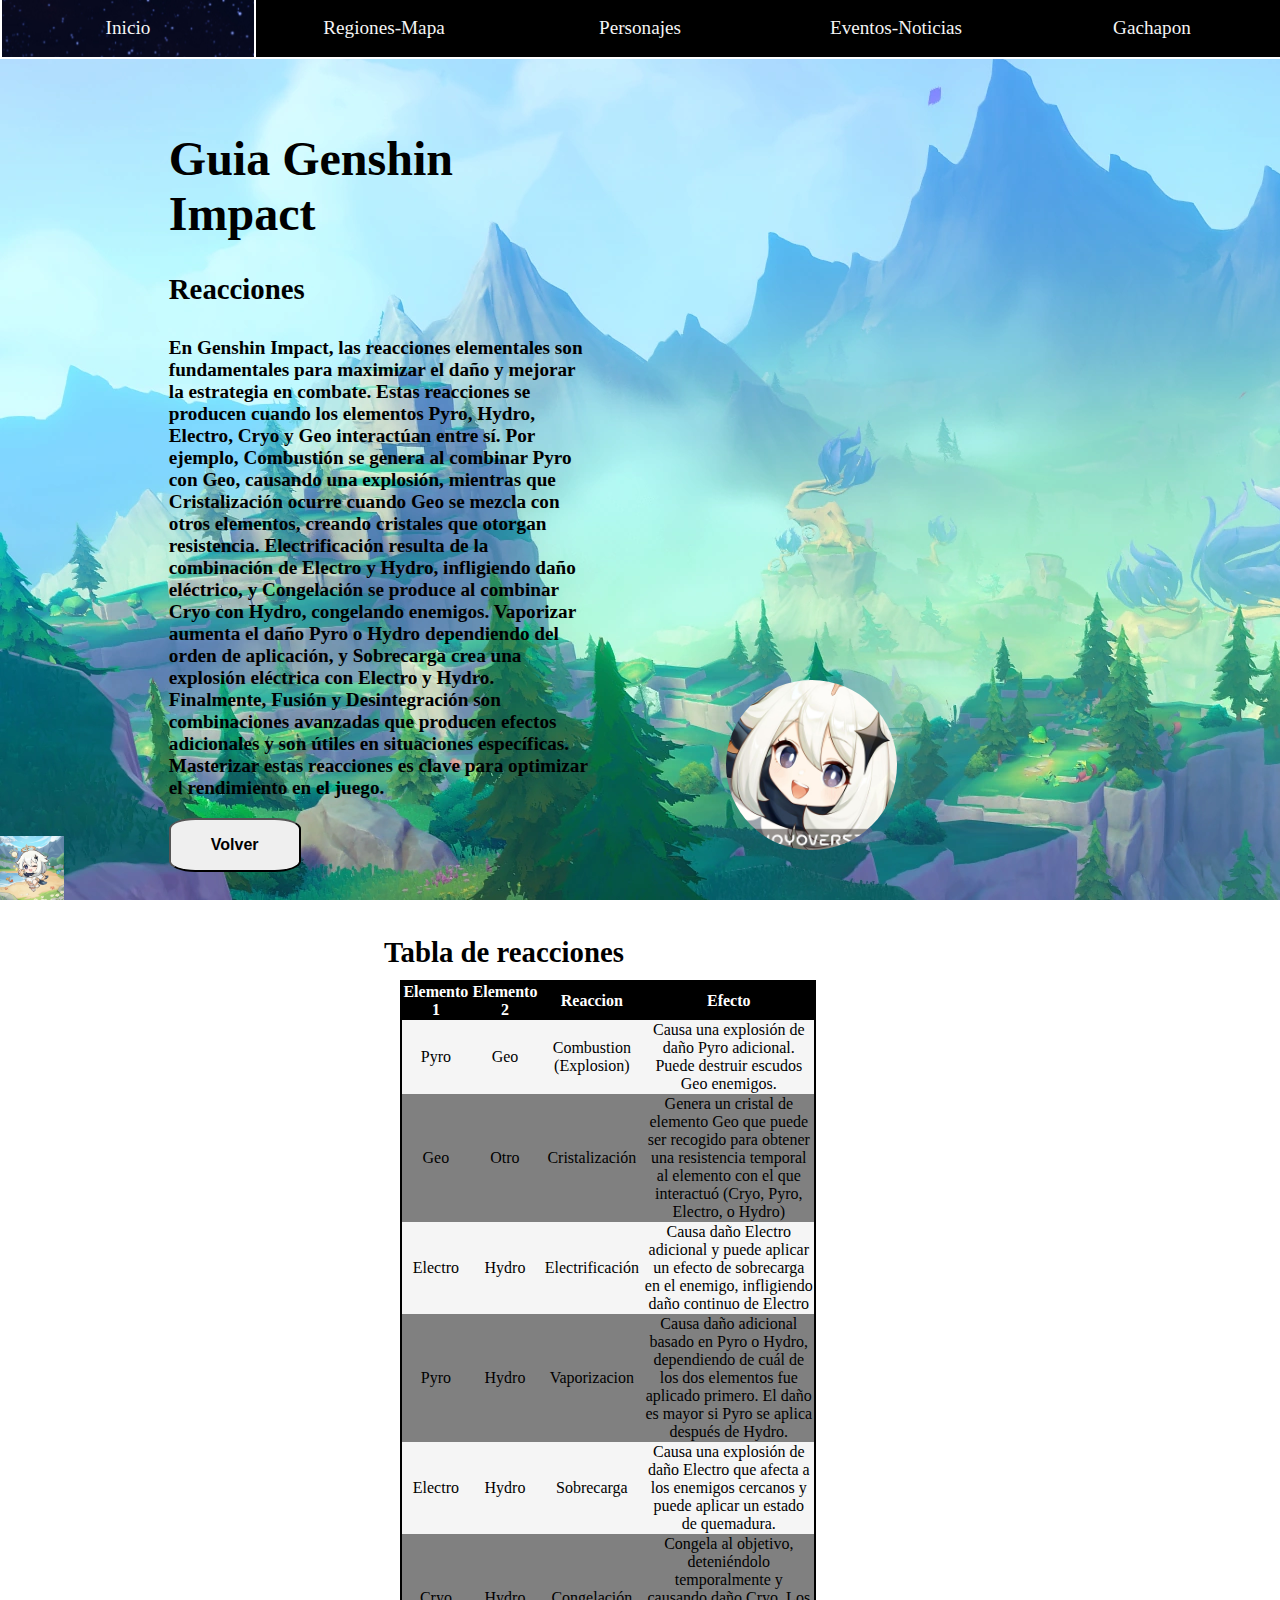
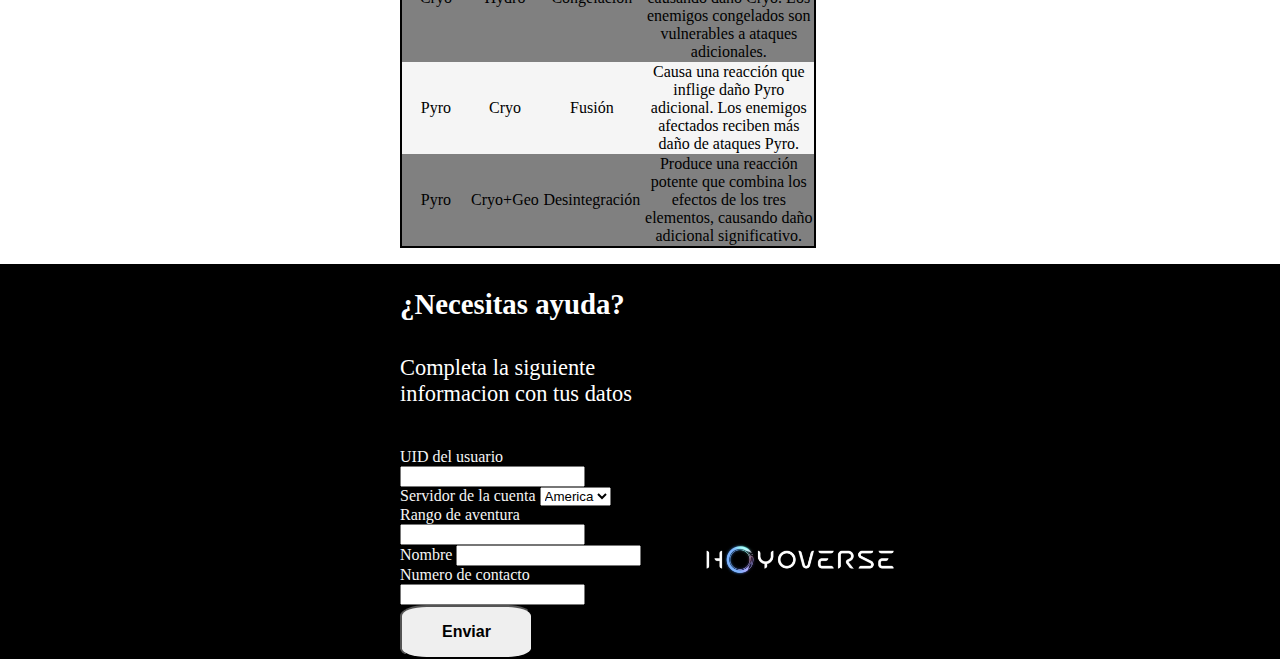
<file: reacciones.html>
<!DOCTYPE html>
<html lang="en">
<head>
    <meta charset="UTF-8">
    <meta name="viewport" content="width=device-width, initial-scale=1.0">
    <title>Guia Genshin</title>
    <link rel="stylesheet" href="css/styles.css">
    <link rel="stylesheet" href="https://cdnjs.cloudflare.com/ajax/libs/font-awesome/6.5.2/css/all.min.css" 
    integrity="sha512-SnH5WK+bZxgPHs44uWIX+LLJAJ9/2PkPKZ5QiAj6Ta86w+fsb2TkcmfRyVX3pBnMFcV7oQPJkl9QevSCWr3W6A==" 
    crossorigin="anonymous" referrerpolicy="no-referrer" />
    <link class="radio" rel="shortcut icon" href="img/logo.jpg">
</head>
<body class="background2">
    <nav class="menu">
        <input type="checkbox" id="menu-toggle">
        <label for="menu-toggle" class="menu-icon">&#9776;</label>
        <ul class="menu-items">
            <li><a href="index.html" class="activado">Inicio</a></li>
            <li><a href="mapa.html">Regiones-Mapa</a></li>
            <li><a href="personajes.html">Personajes</a></li>
            <li><a href="eventos_noticias.html">Eventos-Noticias</a></li>
            <li><a href="gachapon.html">Gachapon</a></li>
        </ul>
    </nav>
    <section class="row1">
        <div class="col2">
            <h1>Guia Genshin Impact</h1>
            <h2>Reacciones</h2>
            <br>
            <p class="boldear">En Genshin Impact, las reacciones elementales son fundamentales para maximizar el daño
                 y mejorar la estrategia en combate. Estas reacciones se producen cuando los elementos Pyro,
                  Hydro, Electro, Cryo y Geo interactúan entre sí. Por ejemplo, Combustión se genera al 
                  combinar Pyro con Geo, causando una explosión, mientras que Cristalización ocurre cuando
                   Geo se mezcla con otros elementos, creando cristales que otorgan resistencia. Electrificación
                    resulta de la combinación de Electro y Hydro, infligiendo daño eléctrico, y Congelación se
                     produce al combinar Cryo con Hydro, congelando enemigos. Vaporizar aumenta el daño Pyro o 
                     Hydro dependiendo del orden de aplicación, y Sobrecarga crea una explosión eléctrica con Electro y Hydro. Finalmente, 
                     Fusión y Desintegración son combinaciones avanzadas que producen efectos adicionales y son útiles en situaciones específicas.
                      Masterizar estas reacciones es clave para optimizar el rendimiento en el juego.</p>
            <button><a href="personajes.html">Volver</a></button>
        </div>
        <div class="col2" class="moverr"><img class="img" src="img/logo.jpg" alt=""></div>
    </section>

    <section>
        <div class="col2">
            <h2>Tabla de reacciones</h2>
            <table class="border">
                <thead>
                    <tr>
                        <th>Elemento 1</th>
                        <th>Elemento 2</th>
                        <th>Reaccion</th>
                        <th>Efecto</th>
                    </tr>
                </thead>
                <tbody>
                    <tr class="border">
                        <td>Pyro</td>
                        <td>Geo</td>
                        <td>Combustion (Explosion)</td>
                        <td>Causa una explosión de daño Pyro adicional. Puede destruir escudos Geo enemigos.</td>
                    </tr>
                    <tr>
                        <td>Geo</td>
                        <td>Otro</td>
                        <td>Cristalización</td>
                        <td>Genera un cristal de elemento Geo que puede ser recogido para obtener una resistencia temporal al elemento con el que interactuó 
                            (Cryo, Pyro, Electro, o Hydro)
                        </td>
                    </tr>
                    <tr>
                        <td>Electro</td>
                        <td>Hydro</td>
                        <td>Electrificación</td>
                        <td>Causa daño Electro adicional y puede aplicar un efecto de sobrecarga en el enemigo, infligiendo daño continuo de Electro</td>
                    </tr>
                    <tr>
                        <td>Pyro</td>
                        <td>Hydro</td>
                        <td>Vaporizacion</td>
                        <td>Causa daño adicional basado en Pyro o Hydro, dependiendo de cuál de los dos elementos fue aplicado primero. El daño es mayor si Pyro se aplica después de Hydro.</td>
                    </tr>
                    <tr>
                        <td>Electro</td>
                        <td>Hydro</td>
                        <td>Sobrecarga</td>
                        <td> Causa una explosión de daño Electro que afecta a los enemigos cercanos y puede aplicar un estado de quemadura.</td>
                    </tr>
                    <tr>
                        <td>Cryo</td>
                        <td>Hydro</td>
                        <td>Congelación</td>
                        <td>Congela al objetivo, deteniéndolo temporalmente y causando daño Cryo. Los enemigos congelados son vulnerables a ataques adicionales.</td>
                    </tr>
                    <tr>
                        <td>Pyro</td>
                        <td>Cryo</td>
                        <td>Fusión</td>
                        <td>Causa una reacción que inflige daño Pyro adicional. Los enemigos afectados reciben más daño de ataques Pyro.</td>
                    </tr>
                    <tr>
                        <td>Pyro</td>
                        <td>Cryo+Geo</td>
                        <td>Desintegración</td>
                        <td>Produce una reacción potente que combina los efectos de los tres elementos, causando daño adicional significativo.</td>
                    </tr>
                </tbody>
            </table></div>
    </section>
    <footer>
        <div class="columnasfooter">
            <h2 class="blanco">¿Necesitas ayuda?</h2>
            <br>
            <p class="blanco">Completa la siguiente informacion con tus datos</p>
            <br>
            <label for="UID">UID del usuario</label>
            <input type="number" id="UID">
            <br>
            <label for="servidor">Servidor de la cuenta</label>
            <select name="servidor" id="servidor">
                <option value="America">America</option>
                <option value="Europa">Europa</option>
                <option value="Asia">Asia</option>
            </select>
            <br>
            <label for="rango">Rango de aventura</label>
            <input type="number" id="rango">
            <br>
            <label for="nombre">Nombre</label>
            <input type="text" id="nombre">
            <br>
            <label for="numero">Numero de contacto</label>
            <input type="number" id="celular">
            <br>
            <button><a href="enviado.html">Enviar</a></button></div>
        </div>
        <div class="columnasfooter"><img src="img/hoyoverse.png" alt=""></div>

    </footer>
<div class="paimon">
<img class="paimonmover"src="img/paimonmover.png" alt="">
</div>






<footer class="footercel">
    <h2 class="blanco">¿Necesitas ayuda?</h2>
        <br>
        <p class="blanco">Completa la siguiente informacion con tus datos</p>
        <br>
        <label for="UID">UID del usuario</label>
        <input type="number" id="UID">
        <br>
        <label for="servidor">Servidor de la cuenta</label>
        <select name="servidor" id="servidor">
            <option value="America">America</option>
            <option value="Europa">Europa</option>
            <option value="Asia">Asia</option>
        </select>
        <br>
        <label for="rango">Rango de aventura</label>
        <input type="number" id="rango">
        <br>
        <label for="nombre">Nombre</label>
        <input type="text" id="nombre">
        <br>
        <label for="numero">Numero de contacto</label>
        <input type="number" id="celular">
        <br>
        <button><a href="enviado.html">Enviar</a></button></div>
</footer>
</body>
</html>
</body>
</html>
</file>
<file: css/styles.css>
body{
    margin: 0;
    padding: 0;
    text-align: center;
}
/*radio para imagenes redondas*/
.radio{
    border-radius: 50%;
}
/*/background pagina de enviado*/
.background{
    background-image: url(../img/mar.png);
}
.background2{
    background-attachment: fixed;
    background-image: url(../img/bosque2.png);
}
/*cosas generales*/
p{
    font-size: 1.4em;
}
h3{
    font-size: 1.4em;
}
img{
    width: 100%;
}
a{
    font-size: 1.2em;
}
.boldear{
    font-weight: bold;
}
.row1{
    text-align: right;
    padding: 2em;
}
h1{
    font-weight: bold;
    font-size: 3em;
}
h2{
    color: rgb(0, 0, 0);
    font-size: 1.8em;
    margin-bottom: -0.2em;
}
.col2 p{
    font-size: 1.2em;
}
/*cosas del menu desplegable*/
.menu{
    background-color: rgb(0, 0, 0);
    border-bottom: 2px white solid;
    overflow: hidden;
}
.menu a{
    color: whitesmoke;
    text-align: center;
    text-decoration: none;
    padding: 0.9em 0em;
    display: block;
}
.activado{
    background-image: url(../img/fondo.png);
    border-left: 2px white solid;
    border-right: 2px white solid;
}
h3 i{
    font-size: 2em;
}
.menu a:hover{
    background-color: gray;
}
.menu-icon{
    display: none;
    font-size: 2em;
    padding: 1rem 1rem;
    text-align: left;
    cursor: pointer;
    color: white;
}
.menu-items{
    list-style-type: none;
    margin: 0;
    padding: 0;
    display: flex; 
    flex-direction: row;
}
.menu-items li {
    flex: 1; 
}

#menu-toggle{
    display: none;
}
/*fin cosas del menu desplegable*/
/*columnas del mapa y el primer parrafo del inicio*/
.col2{
    padding-top: 0.5em;
    width: 35%;
    display: inline-block;
    text-align: left;
    padding-left: 2em;
    padding-right: 6em;
}
/*imagen de paimon*/
.img{
    width: 40%;
    border-radius: 50%;
}
/*columnas de la parte de personajes y de plataformas*/
.colum2{
    display: inline-block;
    width: 30%;
    text-align: left;
    padding-left: 2em
}
h4{
    font-size: 1.3em;
}
.imagenes{
    width: 30%;
    display: inline-block;
}
.Historia{
    font-size: 1.2em;
    text-align: center;
}
/*columnas final de inicio*/
.columnas2{
    padding: 2em;
    width: 60%;
    display: inline-block;
}
/*configuracion botones*/
button{
    padding: 1.2em 3em;
    border-radius: 20%;
    font-weight: bold;
}
button a{
    text-decoration: none;
    color: black;
}
button:hover{
    background-color: gray;
}
/*cosas en blanco*/
.blanco{
    color: white;
}
/*imagen flotante en la pagina de paimon*/
.paimonmover{
    position: fixed;
    bottom: 0;
    width: 5%;
}
.paimon{
    text-align: left;
}
/*cosas gacha*/
.columnasgacha2{
    width: 40%;
    display: inline-block;
    padding-top: 1em;
}
.fondogacha h2{
    padding-bottom: 1em;
}
/* columna de personajes en eventos y noticias*/
.col1{
    width: 70%;
    display: inline-block;

}
/*imagen eventos y noticias arconte*/
.mavuika{
    padding-left: 31em;
    width: 48%;
}
/*footers*/
.footercel{ 
    display: none;
    background-color: black;
    color: whitesmoke;
    width: 100%; 
}
footer{
    padding-left: 25em;
    text-align: left;
    background-color: black;;
    color: whitesmoke
}
.columnasfooter{
    width: 30%;
    display: inline-block;
}
/*tabla*/
table{
    background-color: whitesmoke;
    border: 2px black solid;
    text-align: center;
    padding: 1em;
    margin: 1em;
    border-collapse: collapse;
}
thead th{
    background-color: black;
    color: rgb(255, 255, 255);
}
tbody tr:nth-child(even){
    background-color: gray;
}
tbody th:nth-child(odd){
    background-color: beige;
}
@media screen and (min-width:600px) and (max-width:1000px){
    footer{
        display: none;
    }
    .footercel{
        display: block;
        padding: 0;
        text-align: center;
    }
    .columnasfooter{
        width: 42%;
        display: inline-block;
        margin-left: -20em;
    }
    .col2{
        width: 98%;
        padding: 1em;
    }
    .img{
        display: none;
    }
    .mavuika{
        text-align: center;
        padding: 1em;
        width: 95%;
    }
    .col1{
        padding-top: 10em;
    }
    .imagenes{
        width: 40%;
    }
}
@media screen and (max-width:600px) {
    .menu-items{
        flex-direction: column; 
        display: none; 
    }
    .menu-icon{
        display: block;
    }
    #menu-toggle:checked + .menu-icon + .menu-items{
        display: flex;
    }
    footer{
        display: none;
        text-align: center;
    }
    .footercel{
        display: block;
        width: 98%;
        padding: 0.3em;
    }
    .col2{
        width: 96%;
        padding: 0.2em;
    }
    .img{
        display: none;
    }
    .mavuika{
        padding: 1em;
        width: 90%;
    }
    .col1{
        padding-bottom: 0;
    }
    .imagenes{
        width: 40%;
    }
    .colum2{
        width: 90%;
        display: inline-block;
    }
    .columnasgacha2{
        width: 90%;
    }
}
</file>
